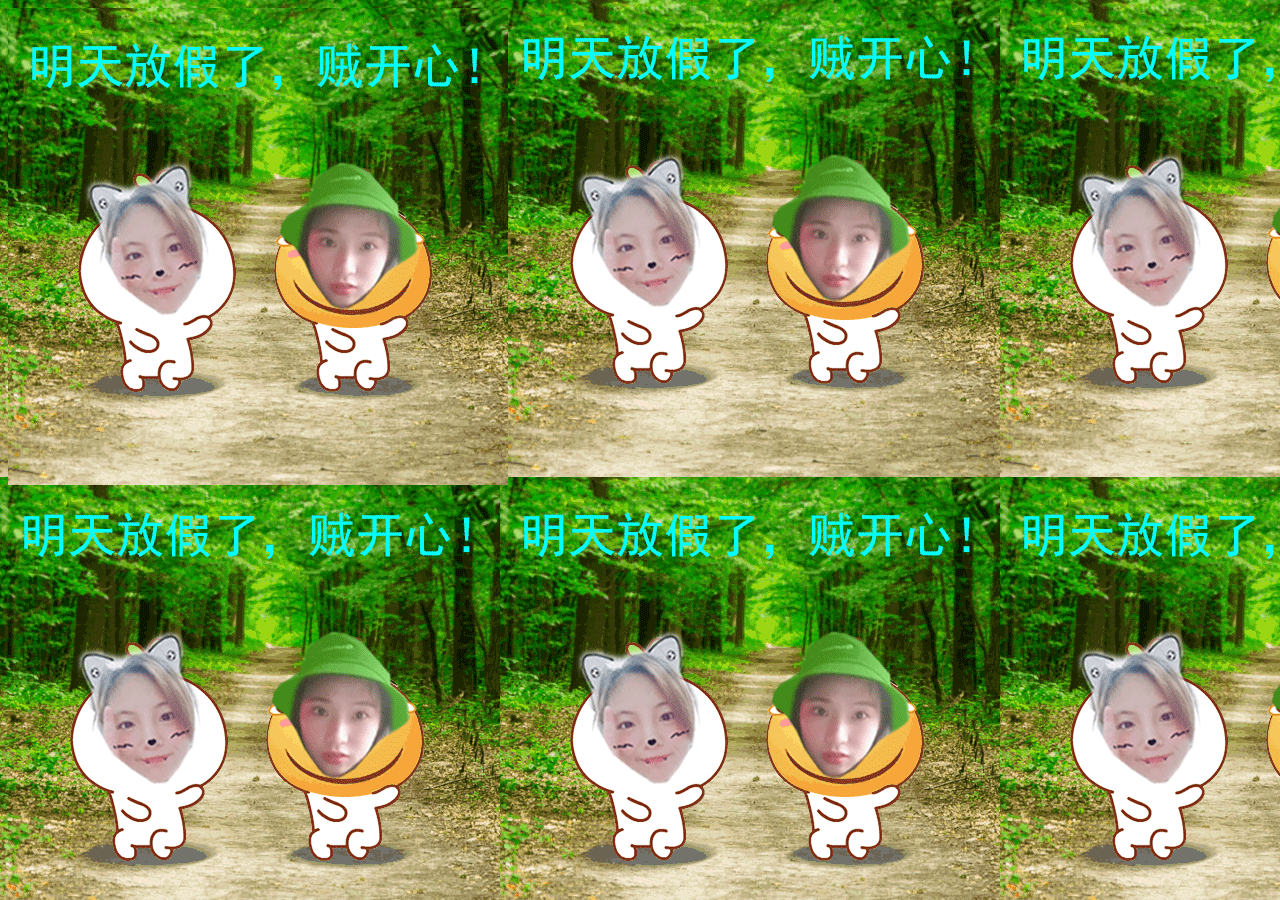
<file: 路径问题/index.html>
<!DOCTYPE html>
<html lang="en">
<head>
    <meta charset="UTF-8">
    <meta name="viewport" content="width=device-width, initial-scale=1.0">
    <meta http-equiv="X-UA-Compatible" content="ie=edge">
    <title>Document</title>
    <link rel="stylesheet" href="./css/index.css">
</head>
<body>
    <script src="js/index.js"></script>
</body>
</html>
</file>
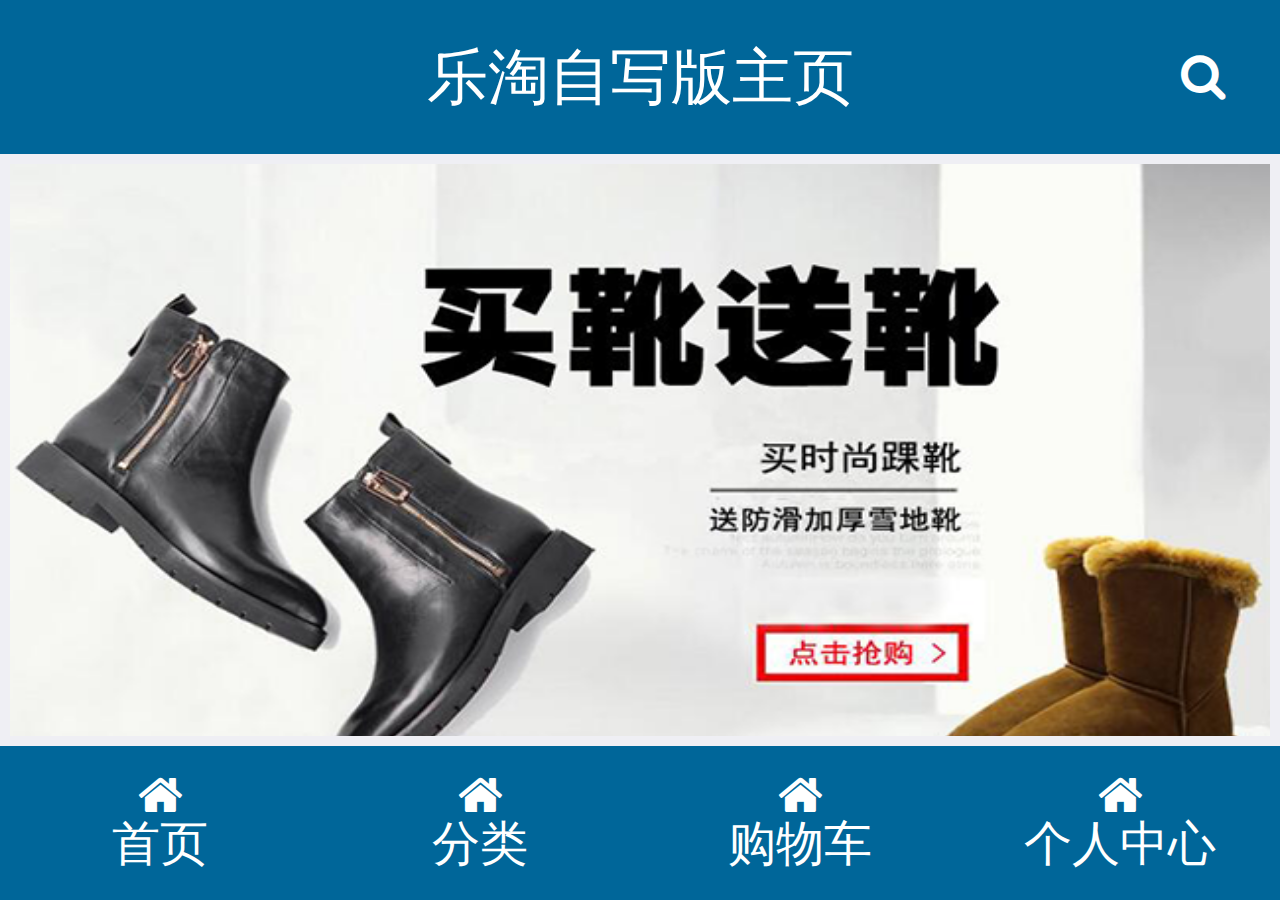
<file: public/m/index.html>
<!DOCTYPE html>
<html lang="en">

<head>
    <meta charset="UTF-8">
    <meta name="viewport"
        content="width=device-width, user-scalable=no, initial-scale=1.0, maximum-scale=1.0, minimum-scale=1.0">
    <meta http-equiv="X-UA-Compatible" content="ie=edge">
    <title>自写的乐淘移动端主页</title>
    <link rel="stylesheet" href="lib/mui/css/mui.css">
    <link rel="stylesheet" href="lib/fontAwesome/css/font-awesome.css">
    <link rel="stylesheet" href="less/index.css">
</head>

<body>
    <!-- 头部区域 -->
    <header id="header">
        <div class="left"></div>
        <div class="center">
            <h4>乐淘自写版主页</h4>
        </div>
        <div class="right"><a href="search.html"><i class="fa fa-search" aria-hidden="true"></i></a></div>
    </header>
    <main id="main">
        <div class="mui-scroll-wrapper">
            <div class="mui-scroll">
                <div id="slider" class="mui-slider">
                    <div class="mui-slider-group mui-slider-loop">
                        <!-- 额外增加的一个节点(循环轮播：第一个节点是最后一张轮播) -->
                        <div class="mui-slider-item mui-slider-item-duplicate">
                            <a href="#">
                                <img src="./images/banner6.png">
                            </a>
                        </div>
                        <!-- 第一张 -->
                        <div class="mui-slider-item">
                            <a href="#">
                                <img src="./images/banner1.png">
                            </a>
                        </div>
                        <!-- 第二张 -->
                        <div class="mui-slider-item">
                            <a href="#">
                                <img src="./images/banner2.png">
                            </a>
                        </div>
                        <!-- 第三张 -->
                        <div class="mui-slider-item">
                            <a href="#">
                                <img src="./images/banner3.png">
                            </a>
                        </div>
                        <!-- 第四张 -->
                        <div class="mui-slider-item">
                            <a href="#">
                                <img src="./images/banner4.png">
                            </a>
                        </div>
                        <div class="mui-slider-item">
                            <a href="#">
                                <img src="./images/banner5.png">
                            </a>
                        </div>
                        <div class="mui-slider-item">
                            <a href="#">
                                <img src="./images/banner6.png">
                            </a>
                        </div>
                        <!-- 额外增加的一个节点(循环轮播：最后一个节点是第一张轮播) -->
                        <div class="mui-slider-item mui-slider-item-duplicate">
                            <a href="#">
                                <img src="./images/banner1.png">
                            </a>
                        </div>

                    </div>
                    <div class="mui-slider-indicator">
                        <div class="mui-indicator mui-active"></div>
                        <div class="mui-indicator"></div>
                        <div class="mui-indicator"></div>
                        <div class="mui-indicator"></div>
                    </div>
                </div>
                <div id="nav">
                    <div class="mui-row">
                        <div class="mui-col-xs-4"><a href=""><img src="./images/nav1.png" alt=""></a></div>

                        <div class="mui-col-xs-4"><a href=""><img src="./images/nav2.png" alt=""></a></div>

                        <div class="mui-col-xs-4"><a href=""><img src="./images/nav3.png" alt=""></a></div>

                        <div class="mui-col-xs-4"><a href=""><img src="./images/nav4.png" alt=""></a></div>

                        <div class="mui-col-xs-4"><a href=""><img src="./images/nav5.png" alt=""></a></div>

                        <div class="mui-col-xs-4"><a href=""><img src="./images/nav6.png" alt=""></a></div>
                    </div>
                </div>
                <div id="banner">
                    <div class="mui-row">
                        <div class="mui-col-xs-8 left">
                            <a href="">
                                <img src="./images/active1.png" alt="">
                                <img src="./images/active2.png" alt="">
                            </a>
                            <a href="">
                                <img src="./images/active4.png" alt="">
                                <img src="./images/active5.png" alt="">
                            </a>
                        </div>
                        <div class="mui-col-xs-4 right">
                            <a href=""><img src="./images/active3.png" alt=""></a>
                        </div>
                    </div>
                </div>
                <section id="brand">
                    <div class="title">
                        <a href="">
                            <img src="./images/title0.png" alt="">
                        </a>
                    </div>
                    <div class="content">
                        <div class="mui-row">
                            <div class="mui-col-xs-3"><img src="./images/brand1.png" alt=""></div>
                            <div class="mui-col-xs-3"><img src="./images/brand2.png" alt=""></div>
                            <div class="mui-col-xs-3"><img src="./images/brand3.png" alt=""></div>
                            <div class="mui-col-xs-3"><img src="./images/brand4.png" alt=""></div>
                            <div class="mui-col-xs-3"><img src="./images/brand5.png" alt=""></div>
                            <div class="mui-col-xs-3"><img src="./images/brand6.png" alt=""></div>
                            <div class="mui-col-xs-3"><img src="./images/brand7.png" alt=""></div>
                            <div class="mui-col-xs-3"><img src="./images/brand8.png" alt=""></div>
                        </div>
                    </div>
                </section>
            </div>
        </div>
    </main>
    <!-- 底部区域 -->
    <footer id="footer">
        <div class="mui-row">
            <div class="mui-col-sm-3">
                <a href="index.html"><i class="fa fa-home"></i><span>首页</span></a>
            </div>
            <div class="mui-col-sm-3">
                <a href="category.html"><i class="fa fa-home"></i><span>分类</span></a>
            </div>

            <div class="mui-col-sm-3">
                <a href="cart.html"><i class="fa fa-home"></i><span>购物车</span></a>
            </div>
            <div class="mui-col-sm-3">
                <a href="user.html"><i class="fa fa-home"></i><span>个人中心</span></a>
            </div>
        </div>
    </footer>

    <script src="lib/mui/js/mui.js"></script>
    <script src="js/index.js"></script>
</body>

</html>
</file>
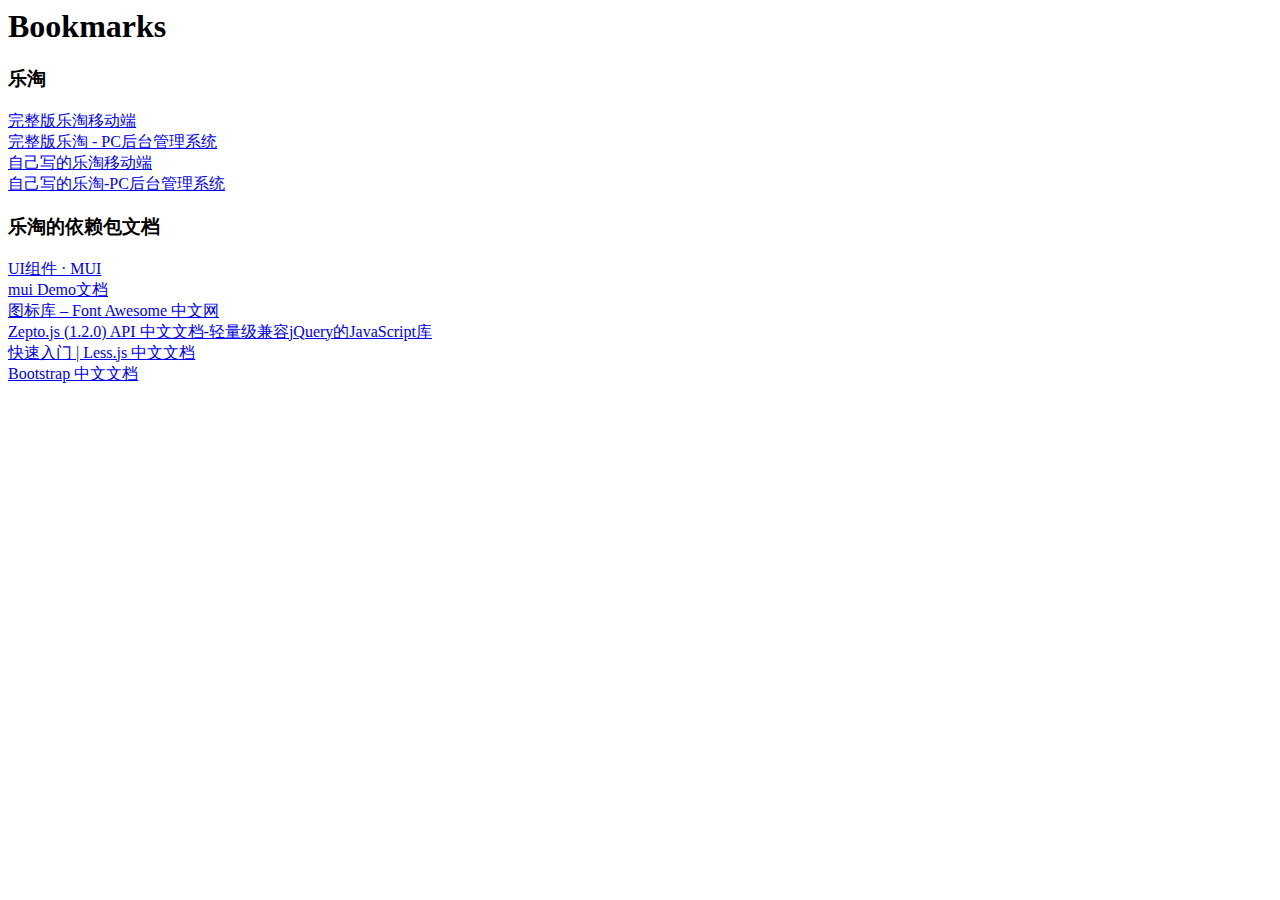
<file: docs/书签.html>
<!DOCTYPE NETSCAPE-Bookmark-file-1>
<!-- This is an automatically generated file.
     It will be read and overwritten.
     DO NOT EDIT! -->
<META HTTP-EQUIV="Content-Type" CONTENT="text/html; charset=UTF-8">
<TITLE>Bookmarks</TITLE>
<H1>Bookmarks</H1>

    <DL>
        <DT>
       
        <DT><H3 ADD_DATE="1528342423" LAST_MODIFIED="1532359633">乐淘</H3>
        <DL><p>
            <DT><A HREF="http://localhost:3000/mobile/index.html" ADD_DATE="1517109057" ICON="[data-uri]">完整版乐淘移动端</A>
            <DT><A HREF="http://localhost:3000/manage/login.html" ADD_DATE="1517109062">完整版乐淘 - PC后台管理系统</A>
            <DT><A HREF="http://localhost:3000/m/index.html" ADD_DATE="1517109065">自己写的乐淘移动端</A>
            <DT><A HREF="http://localhost:3000/admin/login.html" ADD_DATE="1517109095">自己写的乐淘-PC后台管理系统</A>
        </DL><p>
        <DT><H3 ADD_DATE="1528342423" LAST_MODIFIED="0">乐淘的依赖包文档</H3>
        <DL><p>
            <DT><A HREF="http://dev.dcloud.net.cn/mui/ui/" ADD_DATE="1513066024" ICON="[data-uri]">UI组件 · MUI</A>
            <DT><A HREF="http://www.dcloud.io/hellomui/" ADD_DATE="1514101120">mui Demo文档</A>
            <DT><A HREF="http://www.fontawesome.com.cn/faicons/" ADD_DATE="1514212230">图标库 – Font Awesome 中文网</A>
            <DT><A HREF="http://www.css88.com/doc/zeptojs_api/" ADD_DATE="1517111322">Zepto.js (1.2.0) API 中文文档-轻量级兼容jQuery的JavaScript库</A>
            <DT><A HREF="http://less.bootcss.com/" ADD_DATE="1517111337" ICON="[data-uri]">快速入门 | Less.js 中文文档</A>
            <DT><A HREF="http://v3.bootcss.com/" ADD_DATE="1517111363" ICON="[data-uri]">Bootstrap 中文文档</A>
        </DL><p>
</file>
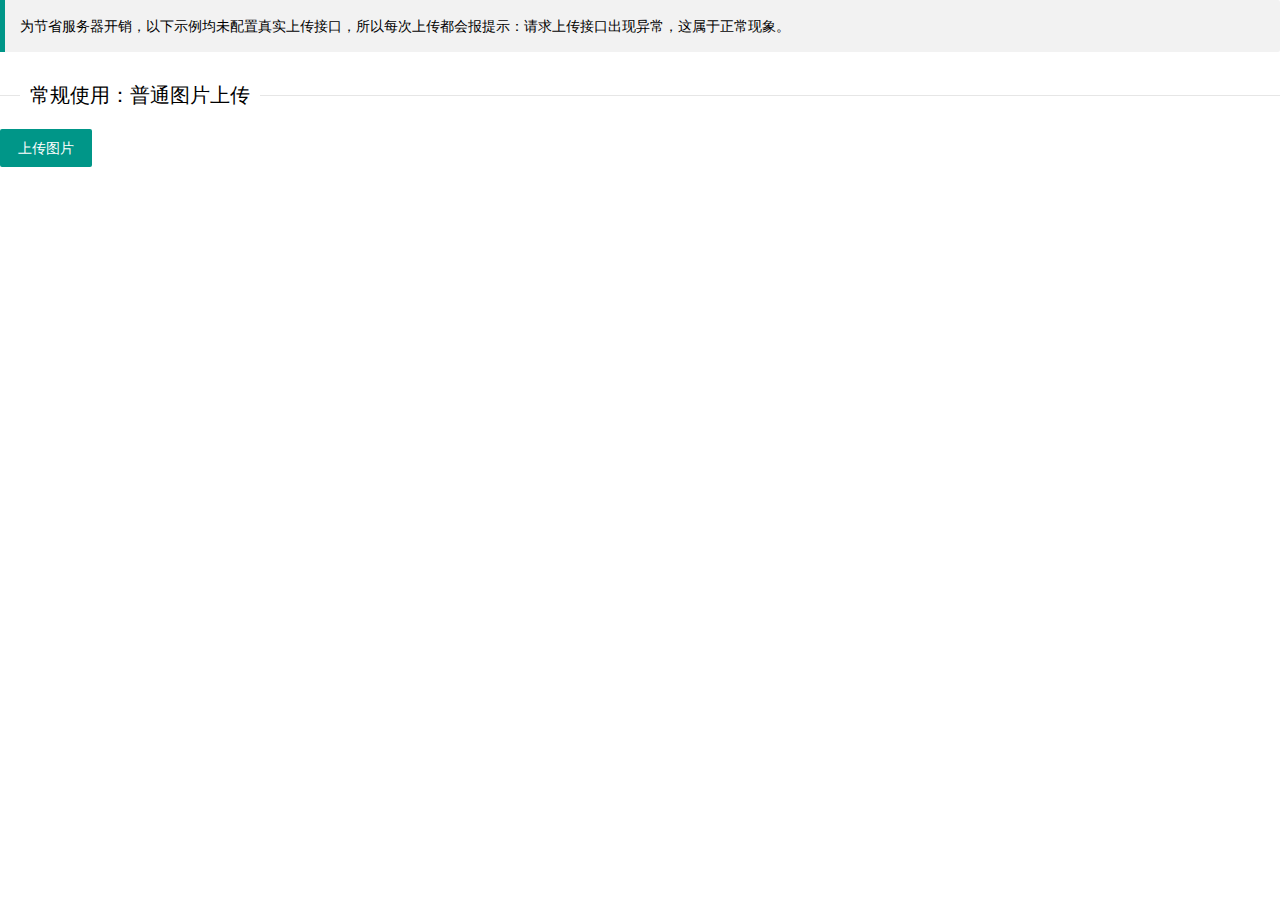
<file: UI框架的使用/layUI文件上传.html>
<!DOCTYPE html>
<html>

<head>
    <meta charset="utf-8">
    <title>layui</title>
    <meta name="renderer" content="webkit">
    <meta http-equiv="X-UA-Compatible" content="IE=edge,chrome=1">
    <meta name="viewport" content="width=device-width, initial-scale=1, maximum-scale=1">
    <link rel="stylesheet" href="./layui-v2.4.5/layui/css/layui.css" media="all">
    <!-- 注意：如果你直接复制所有代码到本地，上述css路径需要改成你本地的 -->
</head>

<body>

    <blockquote class="layui-elem-quote">为节省服务器开销，以下示例均未配置真实上传接口，所以每次上传都会报提示：请求上传接口出现异常，这属于正常现象。</blockquote>

    <fieldset class="layui-elem-field layui-field-title" style="margin-top: 30px;">
        <legend>常规使用：普通图片上传</legend>
    </fieldset>

    <div class="layui-upload">
        <button type="button" class="layui-btn" id="test1">上传图片</button>
        <div class="layui-upload-list">
            <img class="layui-upload-img" id="demo1">
            <p id="demoText"></p>
        </div>
    </div>

    


    <script src="./layui-v2.4.5/layui/layui.all.js" charset="utf-8"></script>
    <!-- 注意：如果你直接复制所有代码到本地，上述js路径需要改成你本地的 -->
    <script>
        layui.use('upload', function () {
            var $ = layui.jquery,
                upload = layui.upload;

            //普通图片上传
            var uploadInst = upload.render({
                elem: '#test1',
                url: '/upload/',
                before: function (obj) {
                    //预读本地文件示例，不支持ie8
                    obj.preview(function (index, file, result) {
                        
                        $('#demo1').attr('src', result); //图片链接（base64）
                    });
                },
                done: function (res) {
                    //如果上传失败
                    if (res.code > 0) {
                        return layer.msg('上传失败');
                    }
                    //上传成功
                },
                error: function () {
                    //演示失败状态，并实现重传
                    var demoText = $('#demoText');
                    demoText.html(
                        '<span style="color: #FF5722;">上传失败</span> <a class="layui-btn layui-btn-xs demo-reload">重试</a>'
                    );
                    demoText.find('.demo-reload').on('click', function () {
                        uploadInst.upload();
                    });
                }
            });

            //多图片上传
            upload.render({
                elem: '#test2',
                url: '/upload/',
                multiple: true,
                before: function (obj) {
                    //预读本地文件示例，不支持ie8
                    obj.preview(function (index, file, result) {
                        
                        $('#demo2').append('<img src="' + result + '" alt="' + file.name +
                            '" class="layui-upload-img">')
                    });
                },
                done: function (res) {
                    //上传完毕
                }
            });

            //指定允许上传的文件类型
            upload.render({
                elem: '#test3',
                url: '/upload/',
                accept: 'file' //普通文件
                    ,
                done: function (res) {
                    console.log(res)
                }
            });
            upload.render({ //允许上传的文件后缀
                elem: '#test4',
                url: '/upload/',
                accept: 'file' //普通文件
                    ,
                exts: 'zip|rar|7z' //只允许上传压缩文件
                    ,
                done: function (res) {
                    console.log(res)
                }
            });
            upload.render({
                elem: '#test5',
                url: '/upload/',
                accept: 'video' //视频
                    ,
                done: function (res) {
                    console.log(res)
                }
            });
            upload.render({
                elem: '#test6',
                url: '/upload/',
                accept: 'audio' //音频
                    ,
                done: function (res) {
                    console.log(res)
                }
            });

            //设定文件大小限制
            upload.render({
                elem: '#test7',
                url: '/upload/',
                size: 60 //限制文件大小，单位 KB
                    ,
                done: function (res) {
                    console.log(res)
                }
            });

            //同时绑定多个元素，并将属性设定在元素上
            upload.render({
                elem: '.demoMore',
                before: function () {
                    layer.tips('接口地址：' + this.url, this.item, {
                        tips: 1
                    });
                },
                done: function (res, index, upload) {
                    var item = this.item;
                    console.log(item); //获取当前触发上传的元素，layui 2.1.0 新增
                }
            })

            //选完文件后不自动上传
            upload.render({
                elem: '#test8',
                url: '/upload/',
                auto: false
                    //,multiple: true
                    ,
                bindAction: '#test9',
                done: function (res) {
                    console.log(res)
                }
            });

            //拖拽上传
            upload.render({
                elem: '#test10',
                url: '/upload/',
                done: function (res) {
                    console.log(res)
                }
            });

            //多文件列表示例
            var demoListView = $('#demoList'),
                uploadListIns = upload.render({
                    elem: '#testList',
                    url: '/upload/',
                    accept: 'file',
                    multiple: true,
                    auto: false,
                    bindAction: '#testListAction',
                    choose: function (obj) {
                        var files = this.files = obj.pushFile(); //将每次选择的文件追加到文件队列
                        //读取本地文件
                        obj.preview(function (index, file, result) {
                            var tr = $(['<tr id="upload-' + index + '">', '<td>' + file.name +
                                '</td>', '<td>' + (file.size / 1014).toFixed(1) +
                                'kb</td>', '<td>等待上传</td>', '<td>',
                                '<button class="layui-btn layui-btn-xs demo-reload layui-hide">重传</button>',
                                '<button class="layui-btn layui-btn-xs layui-btn-danger demo-delete">删除</button>',
                                '</td>', '</tr>'
                            ].join(''));

                            //单个重传
                            tr.find('.demo-reload').on('click', function () {
                                obj.upload(index, file);
                            });

                            //删除
                            tr.find('.demo-delete').on('click', function () {
                                delete files[index]; //删除对应的文件
                                tr.remove();
                                uploadListIns.config.elem.next()[0].value = ''; //清空 input file 值，以免删除后出现同名文件不可选
                            });

                            demoListView.append(tr);
                        });
                    },
                    done: function (res, index, upload) {
                        if (res.code == 0) { //上传成功
                            var tr = demoListView.find('tr#upload-' + index),
                                tds = tr.children();
                            tds.eq(2).html('<span style="color: #5FB878;">上传成功</span>');
                            tds.eq(3).html(''); //清空操作
                            return delete this.files[index]; //删除文件队列已经上传成功的文件
                        }
                        this.error(index, upload);
                    },
                    error: function (index, upload) {
                        var tr = demoListView.find('tr#upload-' + index),
                            tds = tr.children();
                        tds.eq(2).html('<span style="color: #FF5722;">上传失败</span>');
                        tds.eq(3).find('.demo-reload').removeClass('layui-hide'); //显示重传
                    }
                });

            //绑定原始文件域
            upload.render({
                elem: '#test20',
                url: '/upload/',
                done: function (res) {
                    console.log(res)
                }
            });

        });
    </script>

</body>

</html>
</file>
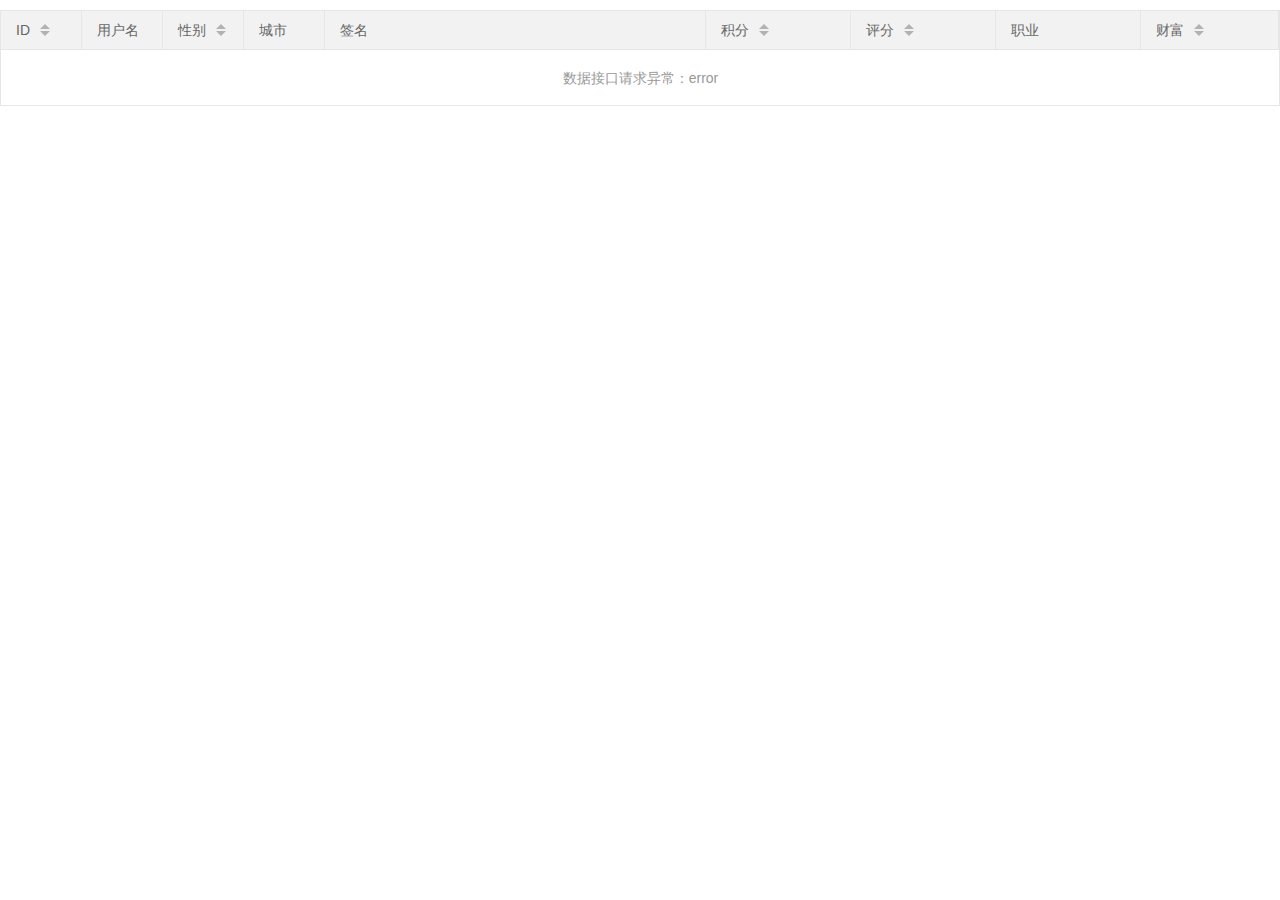
<file: UI框架的使用/layUI的使用.html>
<!DOCTYPE html>
<html>

<head>
    <meta charset="utf-8">
    <title>layui</title>
    <meta name="renderer" content="webkit">
    <meta http-equiv="X-UA-Compatible" content="IE=edge,chrome=1">
    <meta name="viewport" content="width=device-width, initial-scale=1, maximum-scale=1">
    <link rel="stylesheet" href="./layui-v2.4.5/layui/css/layui.css" media="all">
    <!-- 注意：如果你直接复制所有代码到本地，上述css路径需要改成你本地的 -->
</head>

<body>

    <table class="layui-hide" id="test"></table>


    <script src="./layui-v2.4.5/layui/layui.all.js" charset="utf-8"></script>
    <!-- 注意：如果你直接复制所有代码到本地，上述js路径需要改成你本地的 -->

    <script>
        layui.use('table', function () {
            var table = layui.table;

            table.render({
                elem: '#test',
                url: 'https://www.layui.com/demo/table/user/',
                cellMinWidth: 80 //全局定义常规单元格的最小宽度，layui 2.2.1 新增
                    ,
                cols: [
                    [{
                            field: 'id',
                            width: 80,
                            title: 'ID',
                            sort: true
                        }, {
                            field: 'username',
                            width: 80,
                            title: '用户名'
                        }, {
                            field: 'sex',
                            width: 80,
                            title: '性别',
                            sort: true
                        }, {
                            field: 'city',
                            width: 80,
                            title: '城市'
                        }, {
                            field: 'sign',
                            title: '签名',
                            width: '30%',
                            minWidth: 100
                        } //minWidth：局部定义当前单元格的最小宽度，layui 2.2.1 新增
                        , {
                            field: 'experience',
                            title: '积分',
                            sort: true
                        }, {
                            field: 'score',
                            title: '评分',
                            sort: true
                        }, {
                            field: 'classify',
                            title: '职业'
                        }, {
                            field: 'wealth',
                            width: 137,
                            title: '财富',
                            sort: true
                        }
                    ]
                ]
            });
        });
    </script>

</body>

</html>
</file>
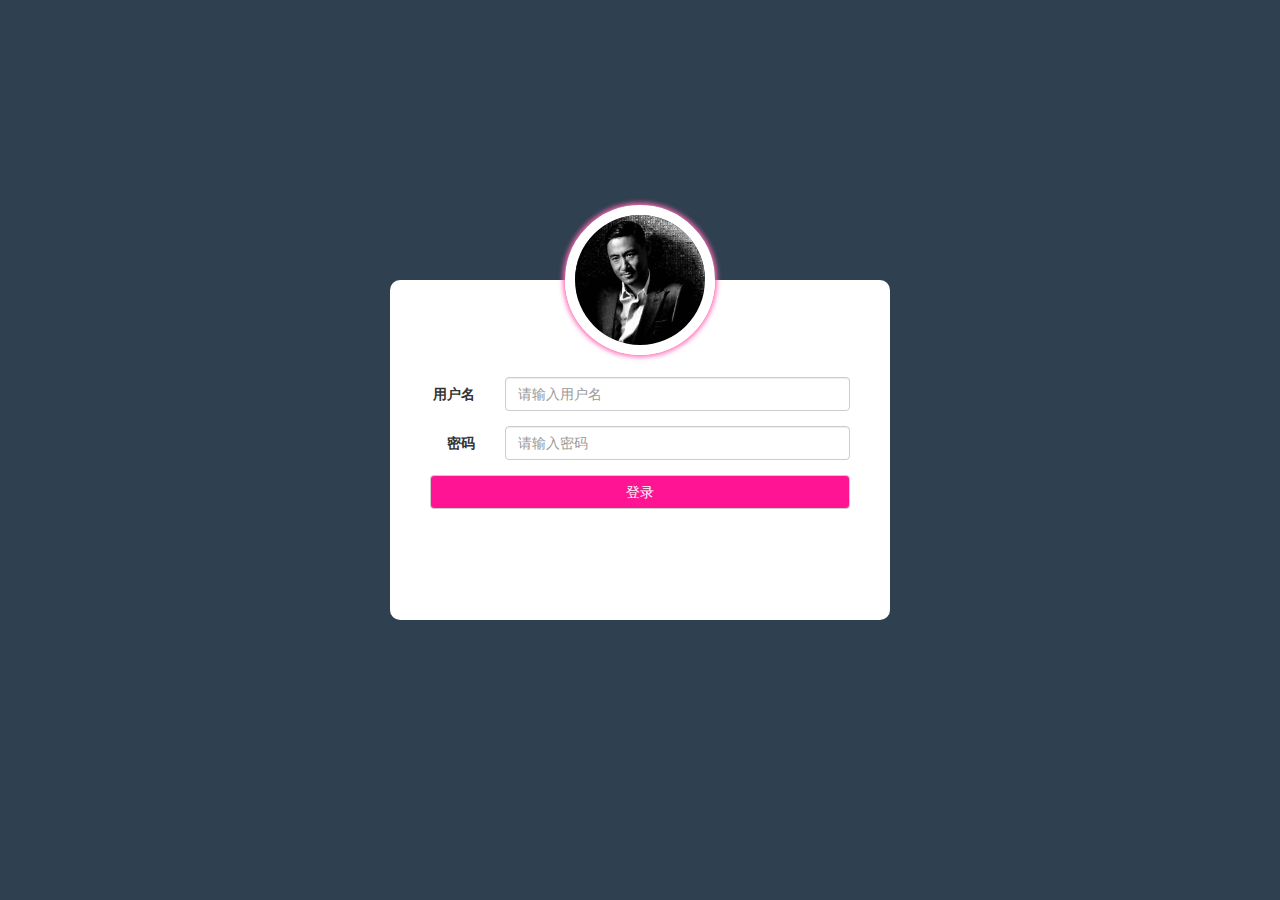
<file: public/admin/login.html>
<!DOCTYPE html>
<html lang="en">

<head>
    <meta charset="UTF-8">
    <meta name="viewport" content="width=device-width, initial-scale=1.0">
    <meta http-equiv="X-UA-Compatible" content="ie=edge">
    <title>自己写的乐淘PC后台登录</title>
    <link rel="stylesheet" href="lib/bootstrap/css/bootstrap.css">
    <link rel="stylesheet" href="lib/less/login.css">
</head>

<body>
        <form class="form-horizontal">
                <div class="form-group">
                  <label for="inputEmail3" class="col-sm-2 control-label">用户名</label>
                  <div class="col-sm-10">
                    <input type="text" class="form-control" id="inputEmail3" placeholder="请输入用户名">
                  </div>
                </div>
                <div class="form-group">
                  <label for="inputPassword3" class="col-sm-2 control-label">密码</label>
                  <div class="col-sm-10">
                    <input type="password" class="form-control" id="inputPassword3" placeholder="请输入密码">
                  </div>
                </div>
                <div class="form-group">
                  <div class=" col-sm-12">
                    <button type="submit" class="btn btn-default login-btn">登录</button>
                  </div>
                </div>
                <div class="logo">
                        <img src="./images/my_logo.jpg" alt="" >
                </div>
                
              </form>
    <script src="lib/jquery/jquery.js"></script>
    <script src="lib/bootstrap/js/bootstrap.js"></script>
    <script src="js/login.js"></script>
</body>

</html>
</file>
<file: 路径问题/css/index.css>
body{
    background-image:url(../a.gif) 
}
</file>
<file: public/m/less/index.css>
html {
  font-size: 26.66667vw;
}
* {
  margin: 0;
  padding: 0;
  box-sizing: border-box;
}
body {
  display: flex;
  flex-direction: column;
  height: 100vh;
  line-height: 0.14rem;
  font-size: 0.14rem;
}
h1,
h2,
h3,
h4,
h5,
h6 {
  font-weight: normal;
}
img {
  vertical-align: middle;
  border: none;
}
li {
  list-style: none;
}
#header {
  background-color: #006699;
  display: flex;
  height: 0.45rem;
}
#header h4 {
  text-align: center;
  color: #fff;
  line-height: 0.45rem;
  display: flex;
  justify-content: center;
  align-items: center;
}
#header .left {
  display: flex;
  justify-content: center;
  align-items: center;
  width: 0.45rem;
  height: 0.45rem;
}
#header .left a i {
  color: #fff;
}
#header .right {
  width: 0.45rem;
  height: 0.45rem;
  display: flex;
  justify-content: center;
  align-items: center;
}
#header .right a {
  color: #fff;
}
#header .center {
  flex: 1;
  line-height: 0.45rem;
}
#header .center h4 {
  line-height: 0.45rem;
  margin: 0;
}
#header .center input[type='search'] {
  background-color: #fff;
}
#main {
  flex: 1;
  overflow: hidden;
  flex-direction: column;
  padding: 10px;
}
#main .mui-scroll-wrapper {
  height: 100%;
  position: relative;
  overflow: hidden;
}
#main .mui-scroll-wrapper .mui-scroll {
  height: auto;
}
#main .mui-scroll > .title {
  display: flex;
  height: 0.5rem;
  line-height: 0.5rem;
}
#main .mui-scroll > .title input[type='text'] {
  border-radius: 0.05rem 0 0 0.05rem;
  margin-bottom: 0.1rem;
}
#main .mui-scroll > .title .btn-search {
  height: 0.4rem;
  border-radius: 0 0.05rem 0.05rem 0;
}
#main .mui-scroll .content {
  flex: 1;
}
#main .mui-scroll .content .mui-card {
  margin: 0;
}
#main .mui-scroll .content .mui-card .mui-card-header a.active {
  color: red;
}
#main .mui-scroll .content .mui-card a {
  color: gray;
}
#footer {
  height: 0.45rem;
  background-color: #006699;
}
#footer .mui-row {
  position: relative;
  top: 50%;
  margin-top: -0.15rem;
}
#footer .mui-row > div a {
  display: flex;
  flex-direction: column;
  justify-content: center;
  align-items: center;
}
#footer .mui-row > div a:hover {
  color: #ffd501;
}
#footer .mui-row > div a i {
  color: #fff;
}
#footer .mui-row > div a span {
  color: #fff;
}
/* 主体区域 */
#slider {
  width: 100%;
}
#slider .mui-slider-group {
  width: 100%;
}
#slider .mui-slider-group img {
  height: 2rem;
}
#nav {
  width: 100%;
}
#nav a {
  display: block;
  width: 100%;
  height: 100%;
}
#nav a img {
  width: 100%;
}
#banner {
  padding-top: 10px;
}
#banner .left a {
  display: block;
  width: 100%;
  display: flex;
}
#banner .left a img {
  width: 50%;
  height: 1.2rem;
}
#banner .right img {
  width: 100%;
  height: 2.4rem;
}
#brand .title img {
  width: 100%;
}
#brand .content {
  width: 100%;
  height: 5rem;
}
#brand .content img {
  width: 100%;
}
</file>
<file: UI框架的使用/layui-v2.4.5/layui/css/layui.css>
/** layui-v2.4.5 MIT License By https://www.layui.com */
 .layui-inline,img{display:inline-block;vertical-align:middle}h1,h2,h3,h4,h5,h6{font-weight:400}.layui-edge,.layui-header,.layui-inline,.layui-main{position:relative}.layui-elip,.layui-form-checkbox span,.layui-form-pane .layui-form-label{text-overflow:ellipsis;white-space:nowrap}.layui-btn,.layui-edge,.layui-inline,img{vertical-align:middle}.layui-btn,.layui-disabled,.layui-icon,.layui-unselect{-webkit-user-select:none;-ms-user-select:none;-moz-user-select:none}blockquote,body,button,dd,div,dl,dt,form,h1,h2,h3,h4,h5,h6,input,li,ol,p,pre,td,textarea,th,ul{margin:0;padding:0;-webkit-tap-highlight-color:rgba(0,0,0,0)}a:active,a:hover{outline:0}img{border:none}li{list-style:none}table{border-collapse:collapse;border-spacing:0}h4,h5,h6{font-size:100%}button,input,optgroup,option,select,textarea{font-family:inherit;font-size:inherit;font-style:inherit;font-weight:inherit;outline:0}pre{white-space:pre-wrap;white-space:-moz-pre-wrap;white-space:-pre-wrap;white-space:-o-pre-wrap;word-wrap:break-word}body{line-height:24px;font:14px Helvetica Neue,Helvetica,PingFang SC,Tahoma,Arial,sans-serif}hr{height:1px;margin:10px 0;border:0;clear:both}a{color:#333;text-decoration:none}a:hover{color:#777}a cite{font-style:normal;*cursor:pointer}.layui-border-box,.layui-border-box *{box-sizing:border-box}.layui-box,.layui-box *{box-sizing:content-box}.layui-clear{clear:both;*zoom:1}.layui-clear:after{content:'\20';clear:both;*zoom:1;display:block;height:0}.layui-inline{*display:inline;*zoom:1}.layui-edge{display:inline-block;width:0;height:0;border-width:6px;border-style:dashed;border-color:transparent;overflow:hidden}.layui-edge-top{top:-4px;border-bottom-color:#999;border-bottom-style:solid}.layui-edge-right{border-left-color:#999;border-left-style:solid}.layui-edge-bottom{top:2px;border-top-color:#999;border-top-style:solid}.layui-edge-left{border-right-color:#999;border-right-style:solid}.layui-elip{overflow:hidden}.layui-disabled,.layui-disabled:hover{color:#d2d2d2!important;cursor:not-allowed!important}.layui-circle{border-radius:100%}.layui-show{display:block!important}.layui-hide{display:none!important}@font-face{font-family:layui-icon;src:url(../font/iconfont.eot?v=240);src:url(../font/iconfont.eot?v=240#iefix) format('embedded-opentype'),url(../font/iconfont.svg?v=240#iconfont) format('svg'),url(../font/iconfont.woff?v=240) format('woff'),url(../font/iconfont.ttf?v=240) format('truetype')}.layui-icon{font-family:layui-icon!important;font-size:16px;font-style:normal;-webkit-font-smoothing:antialiased;-moz-osx-font-smoothing:grayscale}.layui-icon-reply-fill:before{content:"\e611"}.layui-icon-set-fill:before{content:"\e614"}.layui-icon-menu-fill:before{content:"\e60f"}.layui-icon-search:before{content:"\e615"}.layui-icon-share:before{content:"\e641"}.layui-icon-set-sm:before{content:"\e620"}.layui-icon-engine:before{content:"\e628"}.layui-icon-close:before{content:"\1006"}.layui-icon-close-fill:before{content:"\1007"}.layui-icon-chart-screen:before{content:"\e629"}.layui-icon-star:before{content:"\e600"}.layui-icon-circle-dot:before{content:"\e617"}.layui-icon-chat:before{content:"\e606"}.layui-icon-release:before{content:"\e609"}.layui-icon-list:before{content:"\e60a"}.layui-icon-chart:before{content:"\e62c"}.layui-icon-ok-circle:before{content:"\1005"}.layui-icon-layim-theme:before{content:"\e61b"}.layui-icon-table:before{content:"\e62d"}.layui-icon-right:before{content:"\e602"}.layui-icon-left:before{content:"\e603"}.layui-icon-cart-simple:before{content:"\e698"}.layui-icon-face-cry:before{content:"\e69c"}.layui-icon-face-smile:before{content:"\e6af"}.layui-icon-survey:before{content:"\e6b2"}.layui-icon-tree:before{content:"\e62e"}.layui-icon-upload-circle:before{content:"\e62f"}.layui-icon-add-circle:before{content:"\e61f"}.layui-icon-download-circle:before{content:"\e601"}.layui-icon-templeate-1:before{content:"\e630"}.layui-icon-util:before{content:"\e631"}.layui-icon-face-surprised:before{content:"\e664"}.layui-icon-edit:before{content:"\e642"}.layui-icon-speaker:before{content:"\e645"}.layui-icon-down:before{content:"\e61a"}.layui-icon-file:before{content:"\e621"}.layui-icon-layouts:before{content:"\e632"}.layui-icon-rate-half:before{content:"\e6c9"}.layui-icon-add-circle-fine:before{content:"\e608"}.layui-icon-prev-circle:before{content:"\e633"}.layui-icon-read:before{content:"\e705"}.layui-icon-404:before{content:"\e61c"}.layui-icon-carousel:before{content:"\e634"}.layui-icon-help:before{content:"\e607"}.layui-icon-code-circle:before{content:"\e635"}.layui-icon-water:before{content:"\e636"}.layui-icon-username:before{content:"\e66f"}.layui-icon-find-fill:before{content:"\e670"}.layui-icon-about:before{content:"\e60b"}.layui-icon-location:before{content:"\e715"}.layui-icon-up:before{content:"\e619"}.layui-icon-pause:before{content:"\e651"}.layui-icon-date:before{content:"\e637"}.layui-icon-layim-uploadfile:before{content:"\e61d"}.layui-icon-delete:before{content:"\e640"}.layui-icon-play:before{content:"\e652"}.layui-icon-top:before{content:"\e604"}.layui-icon-friends:before{content:"\e612"}.layui-icon-refresh-3:before{content:"\e9aa"}.layui-icon-ok:before{content:"\e605"}.layui-icon-layer:before{content:"\e638"}.layui-icon-face-smile-fine:before{content:"\e60c"}.layui-icon-dollar:before{content:"\e659"}.layui-icon-group:before{content:"\e613"}.layui-icon-layim-download:before{content:"\e61e"}.layui-icon-picture-fine:before{content:"\e60d"}.layui-icon-link:before{content:"\e64c"}.layui-icon-diamond:before{content:"\e735"}.layui-icon-log:before{content:"\e60e"}.layui-icon-rate-solid:before{content:"\e67a"}.layui-icon-fonts-del:before{content:"\e64f"}.layui-icon-unlink:before{content:"\e64d"}.layui-icon-fonts-clear:before{content:"\e639"}.layui-icon-triangle-r:before{content:"\e623"}.layui-icon-circle:before{content:"\e63f"}.layui-icon-radio:before{content:"\e643"}.layui-icon-align-center:before{content:"\e647"}.layui-icon-align-right:before{content:"\e648"}.layui-icon-align-left:before{content:"\e649"}.layui-icon-loading-1:before{content:"\e63e"}.layui-icon-return:before{content:"\e65c"}.layui-icon-fonts-strong:before{content:"\e62b"}.layui-icon-upload:before{content:"\e67c"}.layui-icon-dialogue:before{content:"\e63a"}.layui-icon-video:before{content:"\e6ed"}.layui-icon-headset:before{content:"\e6fc"}.layui-icon-cellphone-fine:before{content:"\e63b"}.layui-icon-add-1:before{content:"\e654"}.layui-icon-face-smile-b:before{content:"\e650"}.layui-icon-fonts-html:before{content:"\e64b"}.layui-icon-form:before{content:"\e63c"}.layui-icon-cart:before{content:"\e657"}.layui-icon-camera-fill:before{content:"\e65d"}.layui-icon-tabs:before{content:"\e62a"}.layui-icon-fonts-code:before{content:"\e64e"}.layui-icon-fire:before{content:"\e756"}.layui-icon-set:before{content:"\e716"}.layui-icon-fonts-u:before{content:"\e646"}.layui-icon-triangle-d:before{content:"\e625"}.layui-icon-tips:before{content:"\e702"}.layui-icon-picture:before{content:"\e64a"}.layui-icon-more-vertical:before{content:"\e671"}.layui-icon-flag:before{content:"\e66c"}.layui-icon-loading:before{content:"\e63d"}.layui-icon-fonts-i:before{content:"\e644"}.layui-icon-refresh-1:before{content:"\e666"}.layui-icon-rmb:before{content:"\e65e"}.layui-icon-home:before{content:"\e68e"}.layui-icon-user:before{content:"\e770"}.layui-icon-notice:before{content:"\e667"}.layui-icon-login-weibo:before{content:"\e675"}.layui-icon-voice:before{content:"\e688"}.layui-icon-upload-drag:before{content:"\e681"}.layui-icon-login-qq:before{content:"\e676"}.layui-icon-snowflake:before{content:"\e6b1"}.layui-icon-file-b:before{content:"\e655"}.layui-icon-template:before{content:"\e663"}.layui-icon-auz:before{content:"\e672"}.layui-icon-console:before{content:"\e665"}.layui-icon-app:before{content:"\e653"}.layui-icon-prev:before{content:"\e65a"}.layui-icon-website:before{content:"\e7ae"}.layui-icon-next:before{content:"\e65b"}.layui-icon-component:before{content:"\e857"}.layui-icon-more:before{content:"\e65f"}.layui-icon-login-wechat:before{content:"\e677"}.layui-icon-shrink-right:before{content:"\e668"}.layui-icon-spread-left:before{content:"\e66b"}.layui-icon-camera:before{content:"\e660"}.layui-icon-note:before{content:"\e66e"}.layui-icon-refresh:before{content:"\e669"}.layui-icon-female:before{content:"\e661"}.layui-icon-male:before{content:"\e662"}.layui-icon-password:before{content:"\e673"}.layui-icon-senior:before{content:"\e674"}.layui-icon-theme:before{content:"\e66a"}.layui-icon-tread:before{content:"\e6c5"}.layui-icon-praise:before{content:"\e6c6"}.layui-icon-star-fill:before{content:"\e658"}.layui-icon-rate:before{content:"\e67b"}.layui-icon-template-1:before{content:"\e656"}.layui-icon-vercode:before{content:"\e679"}.layui-icon-cellphone:before{content:"\e678"}.layui-icon-screen-full:before{content:"\e622"}.layui-icon-screen-restore:before{content:"\e758"}.layui-icon-cols:before{content:"\e610"}.layui-icon-export:before{content:"\e67d"}.layui-icon-print:before{content:"\e66d"}.layui-icon-slider:before{content:"\e714"}.layui-main{width:1140px;margin:0 auto}.layui-header{z-index:1000;height:60px}.layui-header a:hover{transition:all .5s;-webkit-transition:all .5s}.layui-side{position:fixed;left:0;top:0;bottom:0;z-index:999;width:200px;overflow-x:hidden}.layui-side-scroll{position:relative;width:220px;height:100%;overflow-x:hidden}.layui-body{position:absolute;left:200px;right:0;top:0;bottom:0;z-index:998;width:auto;overflow:hidden;overflow-y:auto;box-sizing:border-box}.layui-layout-body{overflow:hidden}.layui-layout-admin .layui-header{background-color:#23262E}.layui-layout-admin .layui-side{top:60px;width:200px;overflow-x:hidden}.layui-layout-admin .layui-body{top:60px;bottom:44px}.layui-layout-admin .layui-main{width:auto;margin:0 15px}.layui-layout-admin .layui-footer{position:fixed;left:200px;right:0;bottom:0;height:44px;line-height:44px;padding:0 15px;background-color:#eee}.layui-layout-admin .layui-logo{position:absolute;left:0;top:0;width:200px;height:100%;line-height:60px;text-align:center;color:#009688;font-size:16px}.layui-layout-admin .layui-header .layui-nav{background:0 0}.layui-layout-left{position:absolute!important;left:200px;top:0}.layui-layout-right{position:absolute!important;right:0;top:0}.layui-container{position:relative;margin:0 auto;padding:0 15px;box-sizing:border-box}.layui-fluid{position:relative;margin:0 auto;padding:0 15px}.layui-row:after,.layui-row:before{content:'';display:block;clear:both}.layui-col-lg1,.layui-col-lg10,.layui-col-lg11,.layui-col-lg12,.layui-col-lg2,.layui-col-lg3,.layui-col-lg4,.layui-col-lg5,.layui-col-lg6,.layui-col-lg7,.layui-col-lg8,.layui-col-lg9,.layui-col-md1,.layui-col-md10,.layui-col-md11,.layui-col-md12,.layui-col-md2,.layui-col-md3,.layui-col-md4,.layui-col-md5,.layui-col-md6,.layui-col-md7,.layui-col-md8,.layui-col-md9,.layui-col-sm1,.layui-col-sm10,.layui-col-sm11,.layui-col-sm12,.layui-col-sm2,.layui-col-sm3,.layui-col-sm4,.layui-col-sm5,.layui-col-sm6,.layui-col-sm7,.layui-col-sm8,.layui-col-sm9,.layui-col-xs1,.layui-col-xs10,.layui-col-xs11,.layui-col-xs12,.layui-col-xs2,.layui-col-xs3,.layui-col-xs4,.layui-col-xs5,.layui-col-xs6,.layui-col-xs7,.layui-col-xs8,.layui-col-xs9{position:relative;display:block;box-sizing:border-box}.layui-col-xs1,.layui-col-xs10,.layui-col-xs11,.layui-col-xs12,.layui-col-xs2,.layui-col-xs3,.layui-col-xs4,.layui-col-xs5,.layui-col-xs6,.layui-col-xs7,.layui-col-xs8,.layui-col-xs9{float:left}.layui-col-xs1{width:8.33333333%}.layui-col-xs2{width:16.66666667%}.layui-col-xs3{width:25%}.layui-col-xs4{width:33.33333333%}.layui-col-xs5{width:41.66666667%}.layui-col-xs6{width:50%}.layui-col-xs7{width:58.33333333%}.layui-col-xs8{width:66.66666667%}.layui-col-xs9{width:75%}.layui-col-xs10{width:83.33333333%}.layui-col-xs11{width:91.66666667%}.layui-col-xs12{width:100%}.layui-col-xs-offset1{margin-left:8.33333333%}.layui-col-xs-offset2{margin-left:16.66666667%}.layui-col-xs-offset3{margin-left:25%}.layui-col-xs-offset4{margin-left:33.33333333%}.layui-col-xs-offset5{margin-left:41.66666667%}.layui-col-xs-offset6{margin-left:50%}.layui-col-xs-offset7{margin-left:58.33333333%}.layui-col-xs-offset8{margin-left:66.66666667%}.layui-col-xs-offset9{margin-left:75%}.layui-col-xs-offset10{margin-left:83.33333333%}.layui-col-xs-offset11{margin-left:91.66666667%}.layui-col-xs-offset12{margin-left:100%}@media screen and (max-width:768px){.layui-hide-xs{display:none!important}.layui-show-xs-block{display:block!important}.layui-show-xs-inline{display:inline!important}.layui-show-xs-inline-block{display:inline-block!important}}@media screen and (min-width:768px){.layui-container{width:750px}.layui-hide-sm{display:none!important}.layui-show-sm-block{display:block!important}.layui-show-sm-inline{display:inline!important}.layui-show-sm-inline-block{display:inline-block!important}.layui-col-sm1,.layui-col-sm10,.layui-col-sm11,.layui-col-sm12,.layui-col-sm2,.layui-col-sm3,.layui-col-sm4,.layui-col-sm5,.layui-col-sm6,.layui-col-sm7,.layui-col-sm8,.layui-col-sm9{float:left}.layui-col-sm1{width:8.33333333%}.layui-col-sm2{width:16.66666667%}.layui-col-sm3{width:25%}.layui-col-sm4{width:33.33333333%}.layui-col-sm5{width:41.66666667%}.layui-col-sm6{width:50%}.layui-col-sm7{width:58.33333333%}.layui-col-sm8{width:66.66666667%}.layui-col-sm9{width:75%}.layui-col-sm10{width:83.33333333%}.layui-col-sm11{width:91.66666667%}.layui-col-sm12{width:100%}.layui-col-sm-offset1{margin-left:8.33333333%}.layui-col-sm-offset2{margin-left:16.66666667%}.layui-col-sm-offset3{margin-left:25%}.layui-col-sm-offset4{margin-left:33.33333333%}.layui-col-sm-offset5{margin-left:41.66666667%}.layui-col-sm-offset6{margin-left:50%}.layui-col-sm-offset7{margin-left:58.33333333%}.layui-col-sm-offset8{margin-left:66.66666667%}.layui-col-sm-offset9{margin-left:75%}.layui-col-sm-offset10{margin-left:83.33333333%}.layui-col-sm-offset11{margin-left:91.66666667%}.layui-col-sm-offset12{margin-left:100%}}@media screen and (min-width:992px){.layui-container{width:970px}.layui-hide-md{display:none!important}.layui-show-md-block{display:block!important}.layui-show-md-inline{display:inline!important}.layui-show-md-inline-block{display:inline-block!important}.layui-col-md1,.layui-col-md10,.layui-col-md11,.layui-col-md12,.layui-col-md2,.layui-col-md3,.layui-col-md4,.layui-col-md5,.layui-col-md6,.layui-col-md7,.layui-col-md8,.layui-col-md9{float:left}.layui-col-md1{width:8.33333333%}.layui-col-md2{width:16.66666667%}.layui-col-md3{width:25%}.layui-col-md4{width:33.33333333%}.layui-col-md5{width:41.66666667%}.layui-col-md6{width:50%}.layui-col-md7{width:58.33333333%}.layui-col-md8{width:66.66666667%}.layui-col-md9{width:75%}.layui-col-md10{width:83.33333333%}.layui-col-md11{width:91.66666667%}.layui-col-md12{width:100%}.layui-col-md-offset1{margin-left:8.33333333%}.layui-col-md-offset2{margin-left:16.66666667%}.layui-col-md-offset3{margin-left:25%}.layui-col-md-offset4{margin-left:33.33333333%}.layui-col-md-offset5{margin-left:41.66666667%}.layui-col-md-offset6{margin-left:50%}.layui-col-md-offset7{margin-left:58.33333333%}.layui-col-md-offset8{margin-left:66.66666667%}.layui-col-md-offset9{margin-left:75%}.layui-col-md-offset10{margin-left:83.33333333%}.layui-col-md-offset11{margin-left:91.66666667%}.layui-col-md-offset12{margin-left:100%}}@media screen and (min-width:1200px){.layui-container{width:1170px}.layui-hide-lg{display:none!important}.layui-show-lg-block{display:block!important}.layui-show-lg-inline{display:inline!important}.layui-show-lg-inline-block{display:inline-block!important}.layui-col-lg1,.layui-col-lg10,.layui-col-lg11,.layui-col-lg12,.layui-col-lg2,.layui-col-lg3,.layui-col-lg4,.layui-col-lg5,.layui-col-lg6,.layui-col-lg7,.layui-col-lg8,.layui-col-lg9{float:left}.layui-col-lg1{width:8.33333333%}.layui-col-lg2{width:16.66666667%}.layui-col-lg3{width:25%}.layui-col-lg4{width:33.33333333%}.layui-col-lg5{width:41.66666667%}.layui-col-lg6{width:50%}.layui-col-lg7{width:58.33333333%}.layui-col-lg8{width:66.66666667%}.layui-col-lg9{width:75%}.layui-col-lg10{width:83.33333333%}.layui-col-lg11{width:91.66666667%}.layui-col-lg12{width:100%}.layui-col-lg-offset1{margin-left:8.33333333%}.layui-col-lg-offset2{margin-left:16.66666667%}.layui-col-lg-offset3{margin-left:25%}.layui-col-lg-offset4{margin-left:33.33333333%}.layui-col-lg-offset5{margin-left:41.66666667%}.layui-col-lg-offset6{margin-left:50%}.layui-col-lg-offset7{margin-left:58.33333333%}.layui-col-lg-offset8{margin-left:66.66666667%}.layui-col-lg-offset9{margin-left:75%}.layui-col-lg-offset10{margin-left:83.33333333%}.layui-col-lg-offset11{margin-left:91.66666667%}.layui-col-lg-offset12{margin-left:100%}}.layui-col-space1{margin:-.5px}.layui-col-space1>*{padding:.5px}.layui-col-space3{margin:-1.5px}.layui-col-space3>*{padding:1.5px}.layui-col-space5{margin:-2.5px}.layui-col-space5>*{padding:2.5px}.layui-col-space8{margin:-3.5px}.layui-col-space8>*{padding:3.5px}.layui-col-space10{margin:-5px}.layui-col-space10>*{padding:5px}.layui-col-space12{margin:-6px}.layui-col-space12>*{padding:6px}.layui-col-space15{margin:-7.5px}.layui-col-space15>*{padding:7.5px}.layui-col-space18{margin:-9px}.layui-col-space18>*{padding:9px}.layui-col-space20{margin:-10px}.layui-col-space20>*{padding:10px}.layui-col-space22{margin:-11px}.layui-col-space22>*{padding:11px}.layui-col-space25{margin:-12.5px}.layui-col-space25>*{padding:12.5px}.layui-col-space30{margin:-15px}.layui-col-space30>*{padding:15px}.layui-btn,.layui-input,.layui-select,.layui-textarea,.layui-upload-button{outline:0;-webkit-appearance:none;transition:all .3s;-webkit-transition:all .3s;box-sizing:border-box}.layui-elem-quote{margin-bottom:10px;padding:15px;line-height:22px;border-left:5px solid #009688;border-radius:0 2px 2px 0;background-color:#f2f2f2}.layui-quote-nm{border-style:solid;border-width:1px 1px 1px 5px;background:0 0}.layui-elem-field{margin-bottom:10px;padding:0;border-width:1px;border-style:solid}.layui-elem-field legend{margin-left:20px;padding:0 10px;font-size:20px;font-weight:300}.layui-field-title{margin:10px 0 20px;border-width:1px 0 0}.layui-field-box{padding:10px 15px}.layui-field-title .layui-field-box{padding:10px 0}.layui-progress{position:relative;height:6px;border-radius:20px;background-color:#e2e2e2}.layui-progress-bar{position:absolute;left:0;top:0;width:0;max-width:100%;height:6px;border-radius:20px;text-align:right;background-color:#5FB878;transition:all .3s;-webkit-transition:all .3s}.layui-progress-big,.layui-progress-big .layui-progress-bar{height:18px;line-height:18px}.layui-progress-text{position:relative;top:-20px;line-height:18px;font-size:12px;color:#666}.layui-progress-big .layui-progress-text{position:static;padding:0 10px;color:#fff}.layui-collapse{border-width:1px;border-style:solid;border-radius:2px}.layui-colla-content,.layui-colla-item{border-top-width:1px;border-top-style:solid}.layui-colla-item:first-child{border-top:none}.layui-colla-title{position:relative;height:42px;line-height:42px;padding:0 15px 0 35px;color:#333;background-color:#f2f2f2;cursor:pointer;font-size:14px;overflow:hidden}.layui-colla-content{display:none;padding:10px 15px;line-height:22px;color:#666}.layui-colla-icon{position:absolute;left:15px;top:0;font-size:14px}.layui-card{margin-bottom:15px;border-radius:2px;background-color:#fff;box-shadow:0 1px 2px 0 rgba(0,0,0,.05)}.layui-card:last-child{margin-bottom:0}.layui-card-header{position:relative;height:42px;line-height:42px;padding:0 15px;border-bottom:1px solid #f6f6f6;color:#333;border-radius:2px 2px 0 0;font-size:14px}.layui-bg-black,.layui-bg-blue,.layui-bg-cyan,.layui-bg-green,.layui-bg-orange,.layui-bg-red{color:#fff!important}.layui-card-body{position:relative;padding:10px 15px;line-height:24px}.layui-card-body[pad15]{padding:15px}.layui-card-body[pad20]{padding:20px}.layui-card-body .layui-table{margin:5px 0}.layui-card .layui-tab{margin:0}.layui-panel-window{position:relative;padding:15px;border-radius:0;border-top:5px solid #E6E6E6;background-color:#fff}.layui-auxiliar-moving{position:fixed;left:0;right:0;top:0;bottom:0;width:100%;height:100%;background:0 0;z-index:9999999999}.layui-form-label,.layui-form-mid,.layui-form-select,.layui-input-block,.layui-input-inline,.layui-textarea{position:relative}.layui-bg-red{background-color:#FF5722!important}.layui-bg-orange{background-color:#FFB800!important}.layui-bg-green{background-color:#009688!important}.layui-bg-cyan{background-color:#2F4056!important}.layui-bg-blue{background-color:#1E9FFF!important}.layui-bg-black{background-color:#393D49!important}.layui-bg-gray{background-color:#eee!important;color:#666!important}.layui-badge-rim,.layui-colla-content,.layui-colla-item,.layui-collapse,.layui-elem-field,.layui-form-pane .layui-form-item[pane],.layui-form-pane .layui-form-label,.layui-input,.layui-layedit,.layui-layedit-tool,.layui-quote-nm,.layui-select,.layui-tab-bar,.layui-tab-card,.layui-tab-title,.layui-tab-title .layui-this:after,.layui-textarea{border-color:#e6e6e6}.layui-timeline-item:before,hr{background-color:#e6e6e6}.layui-text{line-height:22px;font-size:14px;color:#666}.layui-text h1,.layui-text h2,.layui-text h3{font-weight:500;color:#333}.layui-text h1{font-size:30px}.layui-text h2{font-size:24px}.layui-text h3{font-size:18px}.layui-text a:not(.layui-btn){color:#01AAED}.layui-text a:not(.layui-btn):hover{text-decoration:underline}.layui-text ul{padding:5px 0 5px 15px}.layui-text ul li{margin-top:5px;list-style-type:disc}.layui-text em,.layui-word-aux{color:#999!important;padding:0 5px!important}.layui-btn{display:inline-block;height:38px;line-height:38px;padding:0 18px;background-color:#009688;color:#fff;white-space:nowrap;text-align:center;font-size:14px;border:none;border-radius:2px;cursor:pointer}.layui-btn:hover{opacity:.8;filter:alpha(opacity=80);color:#fff}.layui-btn:active{opacity:1;filter:alpha(opacity=100)}.layui-btn+.layui-btn{margin-left:10px}.layui-btn-container{font-size:0}.layui-btn-container .layui-btn{margin-right:10px;margin-bottom:10px}.layui-btn-container .layui-btn+.layui-btn{margin-left:0}.layui-table .layui-btn-container .layui-btn{margin-bottom:9px}.layui-btn-radius{border-radius:100px}.layui-btn .layui-icon{margin-right:3px;font-size:18px;vertical-align:bottom;vertical-align:middle\9}.layui-btn-primary{border:1px solid #C9C9C9;background-color:#fff;color:#555}.layui-btn-primary:hover{border-color:#009688;color:#333}.layui-btn-normal{background-color:#1E9FFF}.layui-btn-warm{background-color:#FFB800}.layui-btn-danger{background-color:#FF5722}.layui-btn-disabled,.layui-btn-disabled:active,.layui-btn-disabled:hover{border:1px solid #e6e6e6;background-color:#FBFBFB;color:#C9C9C9;cursor:not-allowed;opacity:1}.layui-btn-lg{height:44px;line-height:44px;padding:0 25px;font-size:16px}.layui-btn-sm{height:30px;line-height:30px;padding:0 10px;font-size:12px}.layui-btn-sm i{font-size:16px!important}.layui-btn-xs{height:22px;line-height:22px;padding:0 5px;font-size:12px}.layui-btn-xs i{font-size:14px!important}.layui-btn-group{display:inline-block;vertical-align:middle;font-size:0}.layui-btn-group .layui-btn{margin-left:0!important;margin-right:0!important;border-left:1px solid rgba(255,255,255,.5);border-radius:0}.layui-btn-group .layui-btn-primary{border-left:none}.layui-btn-group .layui-btn-primary:hover{border-color:#C9C9C9;color:#009688}.layui-btn-group .layui-btn:first-child{border-left:none;border-radius:2px 0 0 2px}.layui-btn-group .layui-btn-primary:first-child{border-left:1px solid #c9c9c9}.layui-btn-group .layui-btn:last-child{border-radius:0 2px 2px 0}.layui-btn-group .layui-btn+.layui-btn{margin-left:0}.layui-btn-group+.layui-btn-group{margin-left:10px}.layui-btn-fluid{width:100%}.layui-input,.layui-select,.layui-textarea{height:38px;line-height:1.3;line-height:38px\9;border-width:1px;border-style:solid;background-color:#fff;border-radius:2px}.layui-input::-webkit-input-placeholder,.layui-select::-webkit-input-placeholder,.layui-textarea::-webkit-input-placeholder{line-height:1.3}.layui-input,.layui-textarea{display:block;width:100%;padding-left:10px}.layui-input:hover,.layui-textarea:hover{border-color:#D2D2D2!important}.layui-input:focus,.layui-textarea:focus{border-color:#C9C9C9!important}.layui-textarea{min-height:100px;height:auto;line-height:20px;padding:6px 10px;resize:vertical}.layui-select{padding:0 10px}.layui-form input[type=checkbox],.layui-form input[type=radio],.layui-form select{display:none}.layui-form [lay-ignore]{display:initial}.layui-form-item{margin-bottom:15px;clear:both;*zoom:1}.layui-form-item:after{content:'\20';clear:both;*zoom:1;display:block;height:0}.layui-form-label{float:left;display:block;padding:9px 15px;width:80px;font-weight:400;line-height:20px;text-align:right}.layui-form-label-col{display:block;float:none;padding:9px 0;line-height:20px;text-align:left}.layui-form-item .layui-inline{margin-bottom:5px;margin-right:10px}.layui-input-block{margin-left:110px;min-height:36px}.layui-input-inline{display:inline-block;vertical-align:middle}.layui-form-item .layui-input-inline{float:left;width:190px;margin-right:10px}.layui-form-text .layui-input-inline{width:auto}.layui-form-mid{float:left;display:block;padding:9px 0!important;line-height:20px;margin-right:10px}.layui-form-danger+.layui-form-select .layui-input,.layui-form-danger:focus{border-color:#FF5722!important}.layui-form-select .layui-input{padding-right:30px;cursor:pointer}.layui-form-select .layui-edge{position:absolute;right:10px;top:50%;margin-top:-3px;cursor:pointer;border-width:6px;border-top-color:#c2c2c2;border-top-style:solid;transition:all .3s;-webkit-transition:all .3s}.layui-form-select dl{display:none;position:absolute;left:0;top:42px;padding:5px 0;z-index:899;min-width:100%;border:1px solid #d2d2d2;max-height:300px;overflow-y:auto;background-color:#fff;border-radius:2px;box-shadow:0 2px 4px rgba(0,0,0,.12);box-sizing:border-box}.layui-form-select dl dd,.layui-form-select dl dt{padding:0 10px;line-height:36px;white-space:nowrap;overflow:hidden;text-overflow:ellipsis}.layui-form-select dl dt{font-size:12px;color:#999}.layui-form-select dl dd{cursor:pointer}.layui-form-select dl dd:hover{background-color:#f2f2f2;-webkit-transition:.5s all;transition:.5s all}.layui-form-select .layui-select-group dd{padding-left:20px}.layui-form-select dl dd.layui-select-tips{padding-left:10px!important;color:#999}.layui-form-select dl dd.layui-this{background-color:#5FB878;color:#fff}.layui-form-checkbox,.layui-form-select dl dd.layui-disabled{background-color:#fff}.layui-form-selected dl{display:block}.layui-form-checkbox,.layui-form-checkbox *,.layui-form-switch{display:inline-block;vertical-align:middle}.layui-form-selected .layui-edge{margin-top:-9px;-webkit-transform:rotate(180deg);transform:rotate(180deg);margin-top:-3px\9}:root .layui-form-selected .layui-edge{margin-top:-9px\0/IE9}.layui-form-selectup dl{top:auto;bottom:42px}.layui-select-none{margin:5px 0;text-align:center;color:#999}.layui-select-disabled .layui-disabled{border-color:#eee!important}.layui-select-disabled .layui-edge{border-top-color:#d2d2d2}.layui-form-checkbox{position:relative;height:30px;line-height:30px;margin-right:10px;padding-right:30px;cursor:pointer;font-size:0;-webkit-transition:.1s linear;transition:.1s linear;box-sizing:border-box}.layui-form-checkbox span{padding:0 10px;height:100%;font-size:14px;border-radius:2px 0 0 2px;background-color:#d2d2d2;color:#fff;overflow:hidden}.layui-form-checkbox:hover span{background-color:#c2c2c2}.layui-form-checkbox i{position:absolute;right:0;top:0;width:30px;height:28px;border:1px solid #d2d2d2;border-left:none;border-radius:0 2px 2px 0;color:#fff;font-size:20px;text-align:center}.layui-form-checkbox:hover i{border-color:#c2c2c2;color:#c2c2c2}.layui-form-checked,.layui-form-checked:hover{border-color:#5FB878}.layui-form-checked span,.layui-form-checked:hover span{background-color:#5FB878}.layui-form-checked i,.layui-form-checked:hover i{color:#5FB878}.layui-form-item .layui-form-checkbox{margin-top:4px}.layui-form-checkbox[lay-skin=primary]{height:auto!important;line-height:normal!important;min-width:18px;min-height:18px;border:none!important;margin-right:0;padding-left:28px;padding-right:0;background:0 0}.layui-form-checkbox[lay-skin=primary] span{padding-left:0;padding-right:15px;line-height:18px;background:0 0;color:#666}.layui-form-checkbox[lay-skin=primary] i{right:auto;left:0;width:16px;height:16px;line-height:16px;border:1px solid #d2d2d2;font-size:12px;border-radius:2px;background-color:#fff;-webkit-transition:.1s linear;transition:.1s linear}.layui-form-checkbox[lay-skin=primary]:hover i{border-color:#5FB878;color:#fff}.layui-form-checked[lay-skin=primary] i{border-color:#5FB878;background-color:#5FB878;color:#fff}.layui-checkbox-disbaled[lay-skin=primary] span{background:0 0!important;color:#c2c2c2}.layui-checkbox-disbaled[lay-skin=primary]:hover i{border-color:#d2d2d2}.layui-form-item .layui-form-checkbox[lay-skin=primary]{margin-top:10px}.layui-form-switch{position:relative;height:22px;line-height:22px;min-width:35px;padding:0 5px;margin-top:8px;border:1px solid #d2d2d2;border-radius:20px;cursor:pointer;background-color:#fff;-webkit-transition:.1s linear;transition:.1s linear}.layui-form-switch i{position:absolute;left:5px;top:3px;width:16px;height:16px;border-radius:20px;background-color:#d2d2d2;-webkit-transition:.1s linear;transition:.1s linear}.layui-form-switch em{position:relative;top:0;width:25px;margin-left:21px;padding:0!important;text-align:center!important;color:#999!important;font-style:normal!important;font-size:12px}.layui-form-onswitch{border-color:#5FB878;background-color:#5FB878}.layui-checkbox-disbaled,.layui-checkbox-disbaled i{border-color:#e2e2e2!important}.layui-form-onswitch i{left:100%;margin-left:-21px;background-color:#fff}.layui-form-onswitch em{margin-left:5px;margin-right:21px;color:#fff!important}.layui-checkbox-disbaled span{background-color:#e2e2e2!important}.layui-checkbox-disbaled:hover i{color:#fff!important}[lay-radio]{display:none}.layui-form-radio,.layui-form-radio *{display:inline-block;vertical-align:middle}.layui-form-radio{line-height:28px;margin:6px 10px 0 0;padding-right:10px;cursor:pointer;font-size:0}.layui-form-radio *{font-size:14px}.layui-form-radio>i{margin-right:8px;font-size:22px;color:#c2c2c2}.layui-form-radio>i:hover,.layui-form-radioed>i{color:#5FB878}.layui-radio-disbaled>i{color:#e2e2e2!important}.layui-form-pane .layui-form-label{width:110px;padding:8px 15px;height:38px;line-height:20px;border-width:1px;border-style:solid;border-radius:2px 0 0 2px;text-align:center;background-color:#FBFBFB;overflow:hidden;box-sizing:border-box}.layui-form-pane .layui-input-inline{margin-left:-1px}.layui-form-pane .layui-input-block{margin-left:110px;left:-1px}.layui-form-pane .layui-input{border-radius:0 2px 2px 0}.layui-form-pane .layui-form-text .layui-form-label{float:none;width:100%;border-radius:2px;box-sizing:border-box;text-align:left}.layui-form-pane .layui-form-text .layui-input-inline{display:block;margin:0;top:-1px;clear:both}.layui-form-pane .layui-form-text .layui-input-block{margin:0;left:0;top:-1px}.layui-form-pane .layui-form-text .layui-textarea{min-height:100px;border-radius:0 0 2px 2px}.layui-form-pane .layui-form-checkbox{margin:4px 0 4px 10px}.layui-form-pane .layui-form-radio,.layui-form-pane .layui-form-switch{margin-top:6px;margin-left:10px}.layui-form-pane .layui-form-item[pane]{position:relative;border-width:1px;border-style:solid}.layui-form-pane .layui-form-item[pane] .layui-form-label{position:absolute;left:0;top:0;height:100%;border-width:0 1px 0 0}.layui-form-pane .layui-form-item[pane] .layui-input-inline{margin-left:110px}@media screen and (max-width:450px){.layui-form-item .layui-form-label{text-overflow:ellipsis;overflow:hidden;white-space:nowrap}.layui-form-item .layui-inline{display:block;margin-right:0;margin-bottom:20px;clear:both}.layui-form-item .layui-inline:after{content:'\20';clear:both;display:block;height:0}.layui-form-item .layui-input-inline{display:block;float:none;left:-3px;width:auto;margin:0 0 10px 112px}.layui-form-item .layui-input-inline+.layui-form-mid{margin-left:110px;top:-5px;padding:0}.layui-form-item .layui-form-checkbox{margin-right:5px;margin-bottom:5px}}.layui-layedit{border-width:1px;border-style:solid;border-radius:2px}.layui-layedit-tool{padding:3px 5px;border-bottom-width:1px;border-bottom-style:solid;font-size:0}.layedit-tool-fixed{position:fixed;top:0;border-top:1px solid #e2e2e2}.layui-layedit-tool .layedit-tool-mid,.layui-layedit-tool .layui-icon{display:inline-block;vertical-align:middle;text-align:center;font-size:14px}.layui-layedit-tool .layui-icon{position:relative;width:32px;height:30px;line-height:30px;margin:3px 5px;color:#777;cursor:pointer;border-radius:2px}.layui-layedit-tool .layui-icon:hover{color:#393D49}.layui-layedit-tool .layui-icon:active{color:#000}.layui-layedit-tool .layedit-tool-active{background-color:#e2e2e2;color:#000}.layui-layedit-tool .layui-disabled,.layui-layedit-tool .layui-disabled:hover{color:#d2d2d2;cursor:not-allowed}.layui-layedit-tool .layedit-tool-mid{width:1px;height:18px;margin:0 10px;background-color:#d2d2d2}.layedit-tool-html{width:50px!important;font-size:30px!important}.layedit-tool-b,.layedit-tool-code,.layedit-tool-help{font-size:16px!important}.layedit-tool-d,.layedit-tool-face,.layedit-tool-image,.layedit-tool-unlink{font-size:18px!important}.layedit-tool-image input{position:absolute;font-size:0;left:0;top:0;width:100%;height:100%;opacity:.01;filter:Alpha(opacity=1);cursor:pointer}.layui-layedit-iframe iframe{display:block;width:100%}#LAY_layedit_code{overflow:hidden}.layui-laypage{display:inline-block;*display:inline;*zoom:1;vertical-align:middle;margin:10px 0;font-size:0}.layui-laypage>a:first-child,.layui-laypage>a:first-child em{border-radius:2px 0 0 2px}.layui-laypage>a:last-child,.layui-laypage>a:last-child em{border-radius:0 2px 2px 0}.layui-laypage>:first-child{margin-left:0!important}.layui-laypage>:last-child{margin-right:0!important}.layui-laypage a,.layui-laypage button,.layui-laypage input,.layui-laypage select,.layui-laypage span{border:1px solid #e2e2e2}.layui-laypage a,.layui-laypage span{display:inline-block;*display:inline;*zoom:1;vertical-align:middle;padding:0 15px;height:28px;line-height:28px;margin:0 -1px 5px 0;background-color:#fff;color:#333;font-size:12px}.layui-flow-more a *,.layui-laypage input,.layui-table-view select[lay-ignore]{display:inline-block}.layui-laypage a:hover{color:#009688}.layui-laypage em{font-style:normal}.layui-laypage .layui-laypage-spr{color:#999;font-weight:700}.layui-laypage a{text-decoration:none}.layui-laypage .layui-laypage-curr{position:relative}.layui-laypage .layui-laypage-curr em{position:relative;color:#fff}.layui-laypage .layui-laypage-curr .layui-laypage-em{position:absolute;left:-1px;top:-1px;padding:1px;width:100%;height:100%;background-color:#009688}.layui-laypage-em{border-radius:2px}.layui-laypage-next em,.layui-laypage-prev em{font-family:Sim sun;font-size:16px}.layui-laypage .layui-laypage-count,.layui-laypage .layui-laypage-limits,.layui-laypage .layui-laypage-refresh,.layui-laypage .layui-laypage-skip{margin-left:10px;margin-right:10px;padding:0;border:none}.layui-laypage .layui-laypage-limits,.layui-laypage .layui-laypage-refresh{vertical-align:top}.layui-laypage .layui-laypage-refresh i{font-size:18px;cursor:pointer}.layui-laypage select{height:22px;padding:3px;border-radius:2px;cursor:pointer}.layui-laypage .layui-laypage-skip{height:30px;line-height:30px;color:#999}.layui-laypage button,.layui-laypage input{height:30px;line-height:30px;border-radius:2px;vertical-align:top;background-color:#fff;box-sizing:border-box}.layui-laypage input{width:40px;margin:0 10px;padding:0 3px;text-align:center}.layui-laypage input:focus,.layui-laypage select:focus{border-color:#009688!important}.layui-laypage button{margin-left:10px;padding:0 10px;cursor:pointer}.layui-table,.layui-table-view{margin:10px 0}.layui-flow-more{margin:10px 0;text-align:center;color:#999;font-size:14px}.layui-flow-more a{height:32px;line-height:32px}.layui-flow-more a *{vertical-align:top}.layui-flow-more a cite{padding:0 20px;border-radius:3px;background-color:#eee;color:#333;font-style:normal}.layui-flow-more a cite:hover{opacity:.8}.layui-flow-more a i{font-size:30px;color:#737383}.layui-table{width:100%;background-color:#fff;color:#666}.layui-table tr{transition:all .3s;-webkit-transition:all .3s}.layui-table th{text-align:left;font-weight:400}.layui-table tbody tr:hover,.layui-table thead tr,.layui-table-click,.layui-table-header,.layui-table-hover,.layui-table-mend,.layui-table-patch,.layui-table-tool,.layui-table-total,.layui-table-total tr,.layui-table[lay-even] tr:nth-child(even){background-color:#f2f2f2}.layui-table td,.layui-table th,.layui-table-col-set,.layui-table-fixed-r,.layui-table-grid-down,.layui-table-header,.layui-table-page,.layui-table-tips-main,.layui-table-tool,.layui-table-total,.layui-table-view,.layui-table[lay-skin=line],.layui-table[lay-skin=row]{border-width:1px;border-style:solid;border-color:#e6e6e6}.layui-table td,.layui-table th{position:relative;padding:9px 15px;min-height:20px;line-height:20px;font-size:14px}.layui-table[lay-skin=line] td,.layui-table[lay-skin=line] th{border-width:0 0 1px}.layui-table[lay-skin=row] td,.layui-table[lay-skin=row] th{border-width:0 1px 0 0}.layui-table[lay-skin=nob] td,.layui-table[lay-skin=nob] th{border:none}.layui-table img{max-width:100px}.layui-table[lay-size=lg] td,.layui-table[lay-size=lg] th{padding:15px 30px}.layui-table-view .layui-table[lay-size=lg] .layui-table-cell{height:40px;line-height:40px}.layui-table[lay-size=sm] td,.layui-table[lay-size=sm] th{font-size:12px;padding:5px 10px}.layui-table-view .layui-table[lay-size=sm] .layui-table-cell{height:20px;line-height:20px}.layui-table[lay-data]{display:none}.layui-table-box{position:relative;overflow:hidden}.layui-table-view .layui-table{position:relative;width:auto;margin:0}.layui-table-view .layui-table[lay-skin=line]{border-width:0 1px 0 0}.layui-table-view .layui-table[lay-skin=row]{border-width:0 0 1px}.layui-table-view .layui-table td,.layui-table-view .layui-table th{padding:5px 0;border-top:none;border-left:none}.layui-table-view .layui-table th.layui-unselect .layui-table-cell span{cursor:pointer}.layui-table-view .layui-table td{cursor:default}.layui-table-view .layui-form-checkbox[lay-skin=primary] i{width:18px;height:18px}.layui-table-view .layui-form-radio{line-height:0;padding:0}.layui-table-view .layui-form-radio>i{margin:0;font-size:20px}.layui-table-init{position:absolute;left:0;top:0;width:100%;height:100%;text-align:center;z-index:110}.layui-table-init .layui-icon{position:absolute;left:50%;top:50%;margin:-15px 0 0 -15px;font-size:30px;color:#c2c2c2}.layui-table-header{border-width:0 0 1px;overflow:hidden}.layui-table-header .layui-table{margin-bottom:-1px}.layui-table-tool .layui-inline[lay-event]{position:relative;width:26px;height:26px;padding:5px;line-height:16px;margin-right:10px;text-align:center;color:#333;border:1px solid #ccc;cursor:pointer;-webkit-transition:.5s all;transition:.5s all}.layui-table-tool .layui-inline[lay-event]:hover{border:1px solid #999}.layui-table-tool-temp{padding-right:120px}.layui-table-tool-self{position:absolute;right:17px;top:10px}.layui-table-tool .layui-table-tool-self .layui-inline[lay-event]{margin:0 0 0 10px}.layui-table-tool-panel{position:absolute;top:29px;left:-1px;padding:5px 0;min-width:150px;min-height:40px;border:1px solid #d2d2d2;text-align:left;overflow-y:auto;background-color:#fff;box-shadow:0 2px 4px rgba(0,0,0,.12)}.layui-table-cell,.layui-table-tool-panel li{overflow:hidden;text-overflow:ellipsis;white-space:nowrap}.layui-table-tool-panel li{padding:0 10px;line-height:30px;-webkit-transition:.5s all;transition:.5s all}.layui-table-tool-panel li .layui-form-checkbox[lay-skin=primary]{width:100%;padding-left:28px}.layui-table-tool-panel li:hover{background-color:#f2f2f2}.layui-table-tool-panel li .layui-form-checkbox[lay-skin=primary] i{position:absolute;left:0;top:0}.layui-table-tool-panel li .layui-form-checkbox[lay-skin=primary] span{padding:0}.layui-table-tool .layui-table-tool-self .layui-table-tool-panel{left:auto;right:-1px}.layui-table-col-set{position:absolute;right:0;top:0;width:20px;height:100%;border-width:0 0 0 1px;background-color:#fff}.layui-table-sort{width:10px;height:20px;margin-left:5px;cursor:pointer!important}.layui-table-sort .layui-edge{position:absolute;left:5px;border-width:5px}.layui-table-sort .layui-table-sort-asc{top:3px;border-top:none;border-bottom-style:solid;border-bottom-color:#b2b2b2}.layui-table-sort .layui-table-sort-asc:hover{border-bottom-color:#666}.layui-table-sort .layui-table-sort-desc{bottom:5px;border-bottom:none;border-top-style:solid;border-top-color:#b2b2b2}.layui-table-sort .layui-table-sort-desc:hover{border-top-color:#666}.layui-table-sort[lay-sort=asc] .layui-table-sort-asc{border-bottom-color:#000}.layui-table-sort[lay-sort=desc] .layui-table-sort-desc{border-top-color:#000}.layui-table-cell{height:28px;line-height:28px;padding:0 15px;position:relative;box-sizing:border-box}.layui-table-cell .layui-form-checkbox[lay-skin=primary]{top:-1px;padding:0}.layui-table-cell .layui-table-link{color:#01AAED}.laytable-cell-checkbox,.laytable-cell-numbers,.laytable-cell-radio,.laytable-cell-space{padding:0;text-align:center}.layui-table-body{position:relative;overflow:auto;margin-right:-1px;margin-bottom:-1px}.layui-table-body .layui-none{line-height:26px;padding:15px;text-align:center;color:#999}.layui-table-fixed{position:absolute;left:0;top:0;z-index:101}.layui-table-fixed .layui-table-body{overflow:hidden}.layui-table-fixed-l{box-shadow:0 -1px 8px rgba(0,0,0,.08)}.layui-table-fixed-r{left:auto;right:-1px;border-width:0 0 0 1px;box-shadow:-1px 0 8px rgba(0,0,0,.08)}.layui-table-fixed-r .layui-table-header{position:relative;overflow:visible}.layui-table-mend{position:absolute;right:-49px;top:0;height:100%;width:50px}.layui-table-tool{position:relative;z-index:890;width:100%;min-height:50px;line-height:30px;padding:10px 15px;border-width:0 0 1px}.layui-table-tool .layui-btn-container{margin-bottom:-10px}.layui-table-page,.layui-table-total{border-width:1px 0 0;margin-bottom:-1px;overflow:hidden}.layui-table-page{position:relative;width:100%;padding:7px 7px 0;height:41px;font-size:12px;white-space:nowrap}.layui-table-page>div{height:26px}.layui-table-page .layui-laypage{margin:0}.layui-table-page .layui-laypage a,.layui-table-page .layui-laypage span{height:26px;line-height:26px;margin-bottom:10px;border:none;background:0 0}.layui-table-page .layui-laypage a,.layui-table-page .layui-laypage span.layui-laypage-curr{padding:0 12px}.layui-table-page .layui-laypage span{margin-left:0;padding:0}.layui-table-page .layui-laypage .layui-laypage-prev{margin-left:-7px!important}.layui-table-page .layui-laypage .layui-laypage-curr .layui-laypage-em{left:0;top:0;padding:0}.layui-table-page .layui-laypage button,.layui-table-page .layui-laypage input{height:26px;line-height:26px}.layui-table-page .layui-laypage input{width:40px}.layui-table-page .layui-laypage button{padding:0 10px}.layui-table-page select{height:18px}.layui-table-patch .layui-table-cell{padding:0;width:30px}.layui-table-edit{position:absolute;left:0;top:0;width:100%;height:100%;padding:0 14px 1px;border-radius:0;box-shadow:1px 1px 20px rgba(0,0,0,.15)}.layui-table-edit:focus{border-color:#5FB878!important}select.layui-table-edit{padding:0 0 0 10px;border-color:#C9C9C9}.layui-table-view .layui-form-checkbox,.layui-table-view .layui-form-radio,.layui-table-view .layui-form-switch{top:0;margin:0;box-sizing:content-box}.layui-table-view .layui-form-checkbox{top:-1px;height:26px;line-height:26px}.layui-table-view .layui-form-checkbox i{height:26px}.layui-table-grid .layui-table-cell{overflow:visible}.layui-table-grid-down{position:absolute;top:0;right:0;width:26px;height:100%;padding:5px 0;border-width:0 0 0 1px;text-align:center;background-color:#fff;color:#999;cursor:pointer}.layui-table-grid-down .layui-icon{position:absolute;top:50%;left:50%;margin:-8px 0 0 -8px}.layui-table-grid-down:hover{background-color:#fbfbfb}body .layui-table-tips .layui-layer-content{background:0 0;padding:0;box-shadow:0 1px 6px rgba(0,0,0,.12)}.layui-table-tips-main{margin:-44px 0 0 -1px;max-height:150px;padding:8px 15px;font-size:14px;overflow-y:scroll;background-color:#fff;color:#666}.layui-table-tips-c{position:absolute;right:-3px;top:-13px;width:20px;height:20px;padding:3px;cursor:pointer;background-color:#666;border-radius:50%;color:#fff}.layui-table-tips-c:hover{background-color:#777}.layui-table-tips-c:before{position:relative;right:-2px}.layui-upload-file{display:none!important;opacity:.01;filter:Alpha(opacity=1)}.layui-upload-drag,.layui-upload-form,.layui-upload-wrap{display:inline-block}.layui-upload-list{margin:10px 0}.layui-upload-choose{padding:0 10px;color:#999}.layui-upload-drag{position:relative;padding:30px;border:1px dashed #e2e2e2;background-color:#fff;text-align:center;cursor:pointer;color:#999}.layui-upload-drag .layui-icon{font-size:50px;color:#009688}.layui-upload-drag[lay-over]{border-color:#009688}.layui-upload-iframe{position:absolute;width:0;height:0;border:0;visibility:hidden}.layui-upload-wrap{position:relative;vertical-align:middle}.layui-upload-wrap .layui-upload-file{display:block!important;position:absolute;left:0;top:0;z-index:10;font-size:100px;width:100%;height:100%;opacity:.01;filter:Alpha(opacity=1);cursor:pointer}.layui-tree{line-height:26px}.layui-tree li{text-overflow:ellipsis;overflow:hidden;white-space:nowrap}.layui-tree li .layui-tree-spread,.layui-tree li a{display:inline-block;vertical-align:top;height:26px;*display:inline;*zoom:1;cursor:pointer}.layui-tree li a{font-size:0}.layui-tree li a i{font-size:16px}.layui-tree li a cite{padding:0 6px;font-size:14px;font-style:normal}.layui-tree li i{padding-left:6px;color:#333;-moz-user-select:none}.layui-tree li .layui-tree-check{font-size:13px}.layui-tree li .layui-tree-check:hover{color:#009E94}.layui-tree li ul{display:none;margin-left:20px}.layui-tree li .layui-tree-enter{line-height:24px;border:1px dotted #000}.layui-tree-drag{display:none;position:absolute;left:-666px;top:-666px;background-color:#f2f2f2;padding:5px 10px;border:1px dotted #000;white-space:nowrap}.layui-tree-drag i{padding-right:5px}.layui-nav{position:relative;padding:0 20px;background-color:#393D49;color:#fff;border-radius:2px;font-size:0;box-sizing:border-box}.layui-nav *{font-size:14px}.layui-nav .layui-nav-item{position:relative;display:inline-block;*display:inline;*zoom:1;vertical-align:middle;line-height:60px}.layui-nav .layui-nav-item a{display:block;padding:0 20px;color:#fff;color:rgba(255,255,255,.7);transition:all .3s;-webkit-transition:all .3s}.layui-nav .layui-this:after,.layui-nav-bar,.layui-nav-tree .layui-nav-itemed:after{position:absolute;left:0;top:0;width:0;height:5px;background-color:#5FB878;transition:all .2s;-webkit-transition:all .2s}.layui-nav-bar{z-index:1000}.layui-nav .layui-nav-item a:hover,.layui-nav .layui-this a{color:#fff}.layui-nav .layui-this:after{content:'';top:auto;bottom:0;width:100%}.layui-nav-img{width:30px;height:30px;margin-right:10px;border-radius:50%}.layui-nav .layui-nav-more{content:'';width:0;height:0;border-style:solid dashed dashed;border-color:#fff transparent transparent;overflow:hidden;cursor:pointer;transition:all .2s;-webkit-transition:all .2s;position:absolute;top:50%;right:3px;margin-top:-3px;border-width:6px;border-top-color:rgba(255,255,255,.7)}.layui-nav .layui-nav-mored,.layui-nav-itemed>a .layui-nav-more{margin-top:-9px;border-style:dashed dashed solid;border-color:transparent transparent #fff}.layui-nav-child{display:none;position:absolute;left:0;top:65px;min-width:100%;line-height:36px;padding:5px 0;box-shadow:0 2px 4px rgba(0,0,0,.12);border:1px solid #d2d2d2;background-color:#fff;z-index:100;border-radius:2px;white-space:nowrap}.layui-nav .layui-nav-child a{color:#333}.layui-nav .layui-nav-child a:hover{background-color:#f2f2f2;color:#000}.layui-nav-child dd{position:relative}.layui-nav .layui-nav-child dd.layui-this a,.layui-nav-child dd.layui-this{background-color:#5FB878;color:#fff}.layui-nav-child dd.layui-this:after{display:none}.layui-nav-tree{width:200px;padding:0}.layui-nav-tree .layui-nav-item{display:block;width:100%;line-height:45px}.layui-nav-tree .layui-nav-item a{position:relative;height:45px;line-height:45px;text-overflow:ellipsis;overflow:hidden;white-space:nowrap}.layui-nav-tree .layui-nav-item a:hover{background-color:#4E5465}.layui-nav-tree .layui-nav-bar{width:5px;height:0;background-color:#009688}.layui-nav-tree .layui-nav-child dd.layui-this,.layui-nav-tree .layui-nav-child dd.layui-this a,.layui-nav-tree .layui-this,.layui-nav-tree .layui-this>a,.layui-nav-tree .layui-this>a:hover{background-color:#009688;color:#fff}.layui-nav-tree .layui-this:after{display:none}.layui-nav-itemed>a,.layui-nav-tree .layui-nav-title a,.layui-nav-tree .layui-nav-title a:hover{color:#fff!important}.layui-nav-tree .layui-nav-child{position:relative;z-index:0;top:0;border:none;box-shadow:none}.layui-nav-tree .layui-nav-child a{height:40px;line-height:40px;color:#fff;color:rgba(255,255,255,.7)}.layui-nav-tree .layui-nav-child,.layui-nav-tree .layui-nav-child a:hover{background:0 0;color:#fff}.layui-nav-tree .layui-nav-more{right:10px}.layui-nav-itemed>.layui-nav-child{display:block;padding:0;background-color:rgba(0,0,0,.3)!important}.layui-nav-itemed>.layui-nav-child>.layui-this>.layui-nav-child{display:block}.layui-nav-side{position:fixed;top:0;bottom:0;left:0;overflow-x:hidden;z-index:999}.layui-bg-blue .layui-nav-bar,.layui-bg-blue .layui-nav-itemed:after,.layui-bg-blue .layui-this:after{background-color:#93D1FF}.layui-bg-blue .layui-nav-child dd.layui-this{background-color:#1E9FFF}.layui-bg-blue .layui-nav-itemed>a,.layui-nav-tree.layui-bg-blue .layui-nav-title a,.layui-nav-tree.layui-bg-blue .layui-nav-title a:hover{background-color:#007DDB!important}.layui-breadcrumb{visibility:hidden;font-size:0}.layui-breadcrumb>*{font-size:14px}.layui-breadcrumb a{color:#999!important}.layui-breadcrumb a:hover{color:#5FB878!important}.layui-breadcrumb a cite{color:#666;font-style:normal}.layui-breadcrumb span[lay-separator]{margin:0 10px;color:#999}.layui-tab{margin:10px 0;text-align:left!important}.layui-tab[overflow]>.layui-tab-title{overflow:hidden}.layui-tab-title{position:relative;left:0;height:40px;white-space:nowrap;font-size:0;border-bottom-width:1px;border-bottom-style:solid;transition:all .2s;-webkit-transition:all .2s}.layui-tab-title li{display:inline-block;*display:inline;*zoom:1;vertical-align:middle;font-size:14px;transition:all .2s;-webkit-transition:all .2s;position:relative;line-height:40px;min-width:65px;padding:0 15px;text-align:center;cursor:pointer}.layui-tab-title li a{display:block}.layui-tab-title .layui-this{color:#000}.layui-tab-title .layui-this:after{position:absolute;left:0;top:0;content:'';width:100%;height:41px;border-width:1px;border-style:solid;border-bottom-color:#fff;border-radius:2px 2px 0 0;box-sizing:border-box;pointer-events:none}.layui-tab-bar{position:absolute;right:0;top:0;z-index:10;width:30px;height:39px;line-height:39px;border-width:1px;border-style:solid;border-radius:2px;text-align:center;background-color:#fff;cursor:pointer}.layui-tab-bar .layui-icon{position:relative;display:inline-block;top:3px;transition:all .3s;-webkit-transition:all .3s}.layui-tab-item{display:none}.layui-tab-more{padding-right:30px;height:auto!important;white-space:normal!important}.layui-tab-more li.layui-this:after{border-bottom-color:#e2e2e2;border-radius:2px}.layui-tab-more .layui-tab-bar .layui-icon{top:-2px;top:3px\9;-webkit-transform:rotate(180deg);transform:rotate(180deg)}:root .layui-tab-more .layui-tab-bar .layui-icon{top:-2px\0/IE9}.layui-tab-content{padding:10px}.layui-tab-title li .layui-tab-close{position:relative;display:inline-block;width:18px;height:18px;line-height:20px;margin-left:8px;top:1px;text-align:center;font-size:14px;color:#c2c2c2;transition:all .2s;-webkit-transition:all .2s}.layui-tab-title li .layui-tab-close:hover{border-radius:2px;background-color:#FF5722;color:#fff}.layui-tab-brief>.layui-tab-title .layui-this{color:#009688}.layui-tab-brief>.layui-tab-more li.layui-this:after,.layui-tab-brief>.layui-tab-title .layui-this:after{border:none;border-radius:0;border-bottom:2px solid #5FB878}.layui-tab-brief[overflow]>.layui-tab-title .layui-this:after{top:-1px}.layui-tab-card{border-width:1px;border-style:solid;border-radius:2px;box-shadow:0 2px 5px 0 rgba(0,0,0,.1)}.layui-tab-card>.layui-tab-title{background-color:#f2f2f2}.layui-tab-card>.layui-tab-title li{margin-right:-1px;margin-left:-1px}.layui-tab-card>.layui-tab-title .layui-this{background-color:#fff}.layui-tab-card>.layui-tab-title .layui-this:after{border-top:none;border-width:1px;border-bottom-color:#fff}.layui-tab-card>.layui-tab-title .layui-tab-bar{height:40px;line-height:40px;border-radius:0;border-top:none;border-right:none}.layui-tab-card>.layui-tab-more .layui-this{background:0 0;color:#5FB878}.layui-tab-card>.layui-tab-more .layui-this:after{border:none}.layui-timeline{padding-left:5px}.layui-timeline-item{position:relative;padding-bottom:20px}.layui-timeline-axis{position:absolute;left:-5px;top:0;z-index:10;width:20px;height:20px;line-height:20px;background-color:#fff;color:#5FB878;border-radius:50%;text-align:center;cursor:pointer}.layui-timeline-axis:hover{color:#FF5722}.layui-timeline-item:before{content:'';position:absolute;left:5px;top:0;z-index:0;width:1px;height:100%}.layui-timeline-item:last-child:before{display:none}.layui-timeline-item:first-child:before{display:block}.layui-timeline-content{padding-left:25px}.layui-timeline-title{position:relative;margin-bottom:10px}.layui-badge,.layui-badge-dot,.layui-badge-rim{position:relative;display:inline-block;padding:0 6px;font-size:12px;text-align:center;background-color:#FF5722;color:#fff;border-radius:2px}.layui-badge{height:18px;line-height:18px}.layui-badge-dot{width:8px;height:8px;padding:0;border-radius:50%}.layui-badge-rim{height:18px;line-height:18px;border-width:1px;border-style:solid;background-color:#fff;color:#666}.layui-btn .layui-badge,.layui-btn .layui-badge-dot{margin-left:5px}.layui-nav .layui-badge,.layui-nav .layui-badge-dot{position:absolute;top:50%;margin:-8px 6px 0}.layui-tab-title .layui-badge,.layui-tab-title .layui-badge-dot{left:5px;top:-2px}.layui-carousel{position:relative;left:0;top:0;background-color:#f8f8f8}.layui-carousel>[carousel-item]{position:relative;width:100%;height:100%;overflow:hidden}.layui-carousel>[carousel-item]:before{position:absolute;content:'\e63d';left:50%;top:50%;width:100px;line-height:20px;margin:-10px 0 0 -50px;text-align:center;color:#c2c2c2;font-family:layui-icon!important;font-size:30px;font-style:normal;-webkit-font-smoothing:antialiased;-moz-osx-font-smoothing:grayscale}.layui-carousel>[carousel-item]>*{display:none;position:absolute;left:0;top:0;width:100%;height:100%;background-color:#f8f8f8;transition-duration:.3s;-webkit-transition-duration:.3s}.layui-carousel-updown>*{-webkit-transition:.3s ease-in-out up;transition:.3s ease-in-out up}.layui-carousel-arrow{display:none\9;opacity:0;position:absolute;left:10px;top:50%;margin-top:-18px;width:36px;height:36px;line-height:36px;text-align:center;font-size:20px;border:0;border-radius:50%;background-color:rgba(0,0,0,.2);color:#fff;-webkit-transition-duration:.3s;transition-duration:.3s;cursor:pointer}.layui-carousel-arrow[lay-type=add]{left:auto!important;right:10px}.layui-carousel:hover .layui-carousel-arrow[lay-type=add],.layui-carousel[lay-arrow=always] .layui-carousel-arrow[lay-type=add]{right:20px}.layui-carousel[lay-arrow=always] .layui-carousel-arrow{opacity:1;left:20px}.layui-carousel[lay-arrow=none] .layui-carousel-arrow{display:none}.layui-carousel-arrow:hover,.layui-carousel-ind ul:hover{background-color:rgba(0,0,0,.35)}.layui-carousel:hover .layui-carousel-arrow{display:block\9;opacity:1;left:20px}.layui-carousel-ind{position:relative;top:-35px;width:100%;line-height:0!important;text-align:center;font-size:0}.layui-carousel[lay-indicator=outside]{margin-bottom:30px}.layui-carousel[lay-indicator=outside] .layui-carousel-ind{top:10px}.layui-carousel[lay-indicator=outside] .layui-carousel-ind ul{background-color:rgba(0,0,0,.5)}.layui-carousel[lay-indicator=none] .layui-carousel-ind{display:none}.layui-carousel-ind ul{display:inline-block;padding:5px;background-color:rgba(0,0,0,.2);border-radius:10px;-webkit-transition-duration:.3s;transition-duration:.3s}.layui-carousel-ind li{display:inline-block;width:10px;height:10px;margin:0 3px;font-size:14px;background-color:#e2e2e2;background-color:rgba(255,255,255,.5);border-radius:50%;cursor:pointer;-webkit-transition-duration:.3s;transition-duration:.3s}.layui-carousel-ind li:hover{background-color:rgba(255,255,255,.7)}.layui-carousel-ind li.layui-this{background-color:#fff}.layui-carousel>[carousel-item]>.layui-carousel-next,.layui-carousel>[carousel-item]>.layui-carousel-prev,.layui-carousel>[carousel-item]>.layui-this{display:block}.layui-carousel>[carousel-item]>.layui-this{left:0}.layui-carousel>[carousel-item]>.layui-carousel-prev{left:-100%}.layui-carousel>[carousel-item]>.layui-carousel-next{left:100%}.layui-carousel>[carousel-item]>.layui-carousel-next.layui-carousel-left,.layui-carousel>[carousel-item]>.layui-carousel-prev.layui-carousel-right{left:0}.layui-carousel>[carousel-item]>.layui-this.layui-carousel-left{left:-100%}.layui-carousel>[carousel-item]>.layui-this.layui-carousel-right{left:100%}.layui-carousel[lay-anim=updown] .layui-carousel-arrow{left:50%!important;top:20px;margin:0 0 0 -18px}.layui-carousel[lay-anim=updown]>[carousel-item]>*,.layui-carousel[lay-anim=fade]>[carousel-item]>*{left:0!important}.layui-carousel[lay-anim=updown] .layui-carousel-arrow[lay-type=add]{top:auto!important;bottom:20px}.layui-carousel[lay-anim=updown] .layui-carousel-ind{position:absolute;top:50%;right:20px;width:auto;height:auto}.layui-carousel[lay-anim=updown] .layui-carousel-ind ul{padding:3px 5px}.layui-carousel[lay-anim=updown] .layui-carousel-ind li{display:block;margin:6px 0}.layui-carousel[lay-anim=updown]>[carousel-item]>.layui-this{top:0}.layui-carousel[lay-anim=updown]>[carousel-item]>.layui-carousel-prev{top:-100%}.layui-carousel[lay-anim=updown]>[carousel-item]>.layui-carousel-next{top:100%}.layui-carousel[lay-anim=updown]>[carousel-item]>.layui-carousel-next.layui-carousel-left,.layui-carousel[lay-anim=updown]>[carousel-item]>.layui-carousel-prev.layui-carousel-right{top:0}.layui-carousel[lay-anim=updown]>[carousel-item]>.layui-this.layui-carousel-left{top:-100%}.layui-carousel[lay-anim=updown]>[carousel-item]>.layui-this.layui-carousel-right{top:100%}.layui-carousel[lay-anim=fade]>[carousel-item]>.layui-carousel-next,.layui-carousel[lay-anim=fade]>[carousel-item]>.layui-carousel-prev{opacity:0}.layui-carousel[lay-anim=fade]>[carousel-item]>.layui-carousel-next.layui-carousel-left,.layui-carousel[lay-anim=fade]>[carousel-item]>.layui-carousel-prev.layui-carousel-right{opacity:1}.layui-carousel[lay-anim=fade]>[carousel-item]>.layui-this.layui-carousel-left,.layui-carousel[lay-anim=fade]>[carousel-item]>.layui-this.layui-carousel-right{opacity:0}.layui-fixbar{position:fixed;right:15px;bottom:15px;z-index:999999}.layui-fixbar li{width:50px;height:50px;line-height:50px;margin-bottom:1px;text-align:center;cursor:pointer;font-size:30px;background-color:#9F9F9F;color:#fff;border-radius:2px;opacity:.95}.layui-fixbar li:hover{opacity:.85}.layui-fixbar li:active{opacity:1}.layui-fixbar .layui-fixbar-top{display:none;font-size:40px}body .layui-util-face{border:none;background:0 0}body .layui-util-face .layui-layer-content{padding:0;background-color:#fff;color:#666;box-shadow:none}.layui-util-face .layui-layer-TipsG{display:none}.layui-util-face ul{position:relative;width:372px;padding:10px;border:1px solid #D9D9D9;background-color:#fff;box-shadow:0 0 20px rgba(0,0,0,.2)}.layui-util-face ul li{cursor:pointer;float:left;border:1px solid #e8e8e8;height:22px;width:26px;overflow:hidden;margin:-1px 0 0 -1px;padding:4px 2px;text-align:center}.layui-util-face ul li:hover{position:relative;z-index:2;border:1px solid #eb7350;background:#fff9ec}.layui-code{position:relative;margin:10px 0;padding:15px;line-height:20px;border:1px solid #ddd;border-left-width:6px;background-color:#F2F2F2;color:#333;font-family:Courier New;font-size:12px}.layui-rate,.layui-rate *{display:inline-block;vertical-align:middle}.layui-rate{padding:10px 5px 10px 0;font-size:0}.layui-rate li i.layui-icon{font-size:20px;color:#FFB800;margin-right:5px;transition:all .3s;-webkit-transition:all .3s}.layui-rate li i:hover{cursor:pointer;transform:scale(1.12);-webkit-transform:scale(1.12)}.layui-rate[readonly] li i:hover{cursor:default;transform:scale(1)}.layui-colorpicker{width:26px;height:26px;border:1px solid #e6e6e6;padding:5px;border-radius:2px;line-height:24px;display:inline-block;cursor:pointer;transition:all .3s;-webkit-transition:all .3s}.layui-colorpicker:hover{border-color:#d2d2d2}.layui-colorpicker.layui-colorpicker-lg{width:34px;height:34px;line-height:32px}.layui-colorpicker.layui-colorpicker-sm{width:24px;height:24px;line-height:22px}.layui-colorpicker.layui-colorpicker-xs{width:22px;height:22px;line-height:20px}.layui-colorpicker-trigger-bgcolor{display:block;background:url([data-uri]);border-radius:2px}.layui-colorpicker-trigger-span{display:block;height:100%;box-sizing:border-box;border:1px solid rgba(0,0,0,.15);border-radius:2px;text-align:center}.layui-colorpicker-trigger-i{display:inline-block;color:#FFF;font-size:12px}.layui-colorpicker-trigger-i.layui-icon-close{color:#999}.layui-colorpicker-main{position:absolute;z-index:66666666;width:280px;padding:7px;background:#FFF;border:1px solid #d2d2d2;border-radius:2px;box-shadow:0 2px 4px rgba(0,0,0,.12)}.layui-colorpicker-main-wrapper{height:180px;position:relative}.layui-colorpicker-basis{width:260px;height:100%;position:relative}.layui-colorpicker-basis-white{width:100%;height:100%;position:absolute;top:0;left:0;background:linear-gradient(90deg,#FFF,hsla(0,0%,100%,0))}.layui-colorpicker-basis-black{width:100%;height:100%;position:absolute;top:0;left:0;background:linear-gradient(0deg,#000,transparent)}.layui-colorpicker-basis-cursor{width:10px;height:10px;border:1px solid #FFF;border-radius:50%;position:absolute;top:-3px;right:-3px;cursor:pointer}.layui-colorpicker-side{position:absolute;top:0;right:0;width:12px;height:100%;background:linear-gradient(red,#FF0,#0F0,#0FF,#00F,#F0F,red)}.layui-colorpicker-side-slider{width:100%;height:5px;box-shadow:0 0 1px #888;box-sizing:border-box;background:#FFF;border-radius:1px;border:1px solid #f0f0f0;cursor:pointer;position:absolute;left:0}.layui-colorpicker-main-alpha{display:none;height:12px;margin-top:7px;background:url([data-uri])}.layui-colorpicker-alpha-bgcolor{height:100%;position:relative}.layui-colorpicker-alpha-slider{width:5px;height:100%;box-shadow:0 0 1px #888;box-sizing:border-box;background:#FFF;border-radius:1px;border:1px solid #f0f0f0;cursor:pointer;position:absolute;top:0}.layui-colorpicker-main-pre{padding-top:7px;font-size:0}.layui-colorpicker-pre{width:20px;height:20px;border-radius:2px;display:inline-block;margin-left:6px;margin-bottom:7px;cursor:pointer}.layui-colorpicker-pre:nth-child(11n+1){margin-left:0}.layui-colorpicker-pre-isalpha{background:url([data-uri])}.layui-colorpicker-pre.layui-this{box-shadow:0 0 3px 2px rgba(0,0,0,.15)}.layui-colorpicker-pre>div{height:100%;border-radius:2px}.layui-colorpicker-main-input{text-align:right;padding-top:7px}.layui-colorpicker-main-input .layui-btn-container .layui-btn{margin:0 0 0 10px}.layui-colorpicker-main-input div.layui-inline{float:left;margin-right:10px;font-size:14px}.layui-colorpicker-main-input input.layui-input{width:150px;height:30px;color:#666}.layui-slider{height:4px;background:#e2e2e2;border-radius:3px;position:relative;cursor:pointer}.layui-slider-bar{border-radius:3px;position:absolute;height:100%}.layui-slider-step{position:absolute;top:0;width:4px;height:4px;border-radius:50%;background:#FFF;-webkit-transform:translateX(-50%);transform:translateX(-50%)}.layui-slider-wrap{width:36px;height:36px;position:absolute;top:-16px;-webkit-transform:translateX(-50%);transform:translateX(-50%);z-index:10;text-align:center}.layui-slider-wrap-btn{width:12px;height:12px;border-radius:50%;background:#FFF;display:inline-block;vertical-align:middle;cursor:pointer;transition:.3s}.layui-slider-wrap:after{content:"";height:100%;display:inline-block;vertical-align:middle}.layui-slider-wrap-btn.layui-slider-hover,.layui-slider-wrap-btn:hover{transform:scale(1.2)}.layui-slider-wrap-btn.layui-disabled:hover{transform:scale(1)!important}.layui-slider-tips{position:absolute;top:-42px;z-index:66666666;white-space:nowrap;display:none;-webkit-transform:translateX(-50%);transform:translateX(-50%);color:#FFF;background:#000;border-radius:3px;height:25px;line-height:25px;padding:0 10px}.layui-slider-tips:after{content:'';position:absolute;bottom:-12px;left:50%;margin-left:-6px;width:0;height:0;border-width:6px;border-style:solid;border-color:#000 transparent transparent}.layui-slider-input{width:70px;height:32px;border:1px solid #e6e6e6;border-radius:3px;font-size:16px;line-height:32px;position:absolute;right:0;top:-15px}.layui-slider-input-btn{display:none;position:absolute;top:0;right:0;width:20px;height:100%;border-left:1px solid #d2d2d2}.layui-slider-input-btn i{cursor:pointer;position:absolute;right:0;bottom:0;width:20px;height:50%;font-size:12px;line-height:16px;text-align:center;color:#999}.layui-slider-input-btn i:first-child{top:0;border-bottom:1px solid #d2d2d2}.layui-slider-input-txt{height:100%;font-size:14px}.layui-slider-input-txt input{height:100%;border:none}.layui-slider-input-btn i:hover{color:#009688}.layui-slider-vertical{width:4px;margin-left:34px}.layui-slider-vertical .layui-slider-bar{width:4px}.layui-slider-vertical .layui-slider-step{top:auto;left:0;-webkit-transform:translateY(50%);transform:translateY(50%)}.layui-slider-vertical .layui-slider-wrap{top:auto;left:-16px;-webkit-transform:translateY(50%);transform:translateY(50%)}.layui-slider-vertical .layui-slider-tips{top:auto;left:2px}@media \0screen{.layui-slider-wrap-btn{margin-left:-20px}.layui-slider-vertical .layui-slider-wrap-btn{margin-left:0;margin-bottom:-20px}.layui-slider-vertical .layui-slider-tips{margin-left:-8px}.layui-slider>span{margin-left:8px}}.layui-anim{-webkit-animation-duration:.3s;animation-duration:.3s;-webkit-animation-fill-mode:both;animation-fill-mode:both}.layui-anim.layui-icon{display:inline-block}.layui-anim-loop{-webkit-animation-iteration-count:infinite;animation-iteration-count:infinite}.layui-trans,.layui-trans a{transition:all .3s;-webkit-transition:all .3s}@-webkit-keyframes layui-rotate{from{-webkit-transform:rotate(0)}to{-webkit-transform:rotate(360deg)}}@keyframes layui-rotate{from{transform:rotate(0)}to{transform:rotate(360deg)}}.layui-anim-rotate{-webkit-animation-name:layui-rotate;animation-name:layui-rotate;-webkit-animation-duration:1s;animation-duration:1s;-webkit-animation-timing-function:linear;animation-timing-function:linear}@-webkit-keyframes layui-up{from{-webkit-transform:translate3d(0,100%,0);opacity:.3}to{-webkit-transform:translate3d(0,0,0);opacity:1}}@keyframes layui-up{from{transform:translate3d(0,100%,0);opacity:.3}to{transform:translate3d(0,0,0);opacity:1}}.layui-anim-up{-webkit-animation-name:layui-up;animation-name:layui-up}@-webkit-keyframes layui-upbit{from{-webkit-transform:translate3d(0,30px,0);opacity:.3}to{-webkit-transform:translate3d(0,0,0);opacity:1}}@keyframes layui-upbit{from{transform:translate3d(0,30px,0);opacity:.3}to{transform:translate3d(0,0,0);opacity:1}}.layui-anim-upbit{-webkit-animation-name:layui-upbit;animation-name:layui-upbit}@-webkit-keyframes layui-scale{0%{opacity:.3;-webkit-transform:scale(.5)}100%{opacity:1;-webkit-transform:scale(1)}}@keyframes layui-scale{0%{opacity:.3;-ms-transform:scale(.5);transform:scale(.5)}100%{opacity:1;-ms-transform:scale(1);transform:scale(1)}}.layui-anim-scale{-webkit-animation-name:layui-scale;animation-name:layui-scale}@-webkit-keyframes layui-scale-spring{0%{opacity:.5;-webkit-transform:scale(.5)}80%{opacity:.8;-webkit-transform:scale(1.1)}100%{opacity:1;-webkit-transform:scale(1)}}@keyframes layui-scale-spring{0%{opacity:.5;transform:scale(.5)}80%{opacity:.8;transform:scale(1.1)}100%{opacity:1;transform:scale(1)}}.layui-anim-scaleSpring{-webkit-animation-name:layui-scale-spring;animation-name:layui-scale-spring}@-webkit-keyframes layui-fadein{0%{opacity:0}100%{opacity:1}}@keyframes layui-fadein{0%{opacity:0}100%{opacity:1}}.layui-anim-fadein{-webkit-animation-name:layui-fadein;animation-name:layui-fadein}@-webkit-keyframes layui-fadeout{0%{opacity:1}100%{opacity:0}}@keyframes layui-fadeout{0%{opacity:1}100%{opacity:0}}.layui-anim-fadeout{-webkit-animation-name:layui-fadeout;animation-name:layui-fadeout}
</file>
<file: public/admin/lib/less/login.css>
* {
  margin: 0;
  padding: 0;
  box-sizing: border-box;
}
body {
  background-color: #2f4050;
  display: flex;
  flex-direction: column;
  justify-content: center;
  align-items: center;
  height: 100vh;
}
.form-horizontal {
  width: 500px;
  height: 340px;
  background-color: #fff;
  display: flex;
  flex-direction: column;
  justify-content: center;
  align-items: center;
  border-radius: 10px;
  position: relative;
}
.form-horizontal .form-group {
  width: 450px;
}
.form-horizontal .form-group .login-btn {
  width: 100%;
  background-color: deeppink;
  color: #fff;
}
.form-horizontal .logo {
  position: absolute;
  border-radius: 50%;
  width: 150px;
  height: 150px;
  top: 0;
  transform: translateY(-50%);
  border: 10px solid #fff;
  box-shadow: 0 0 5px 2px hotpink;
}
.form-horizontal .logo img {
  width: 100%;
  border-radius: 50%;
}
</file>
